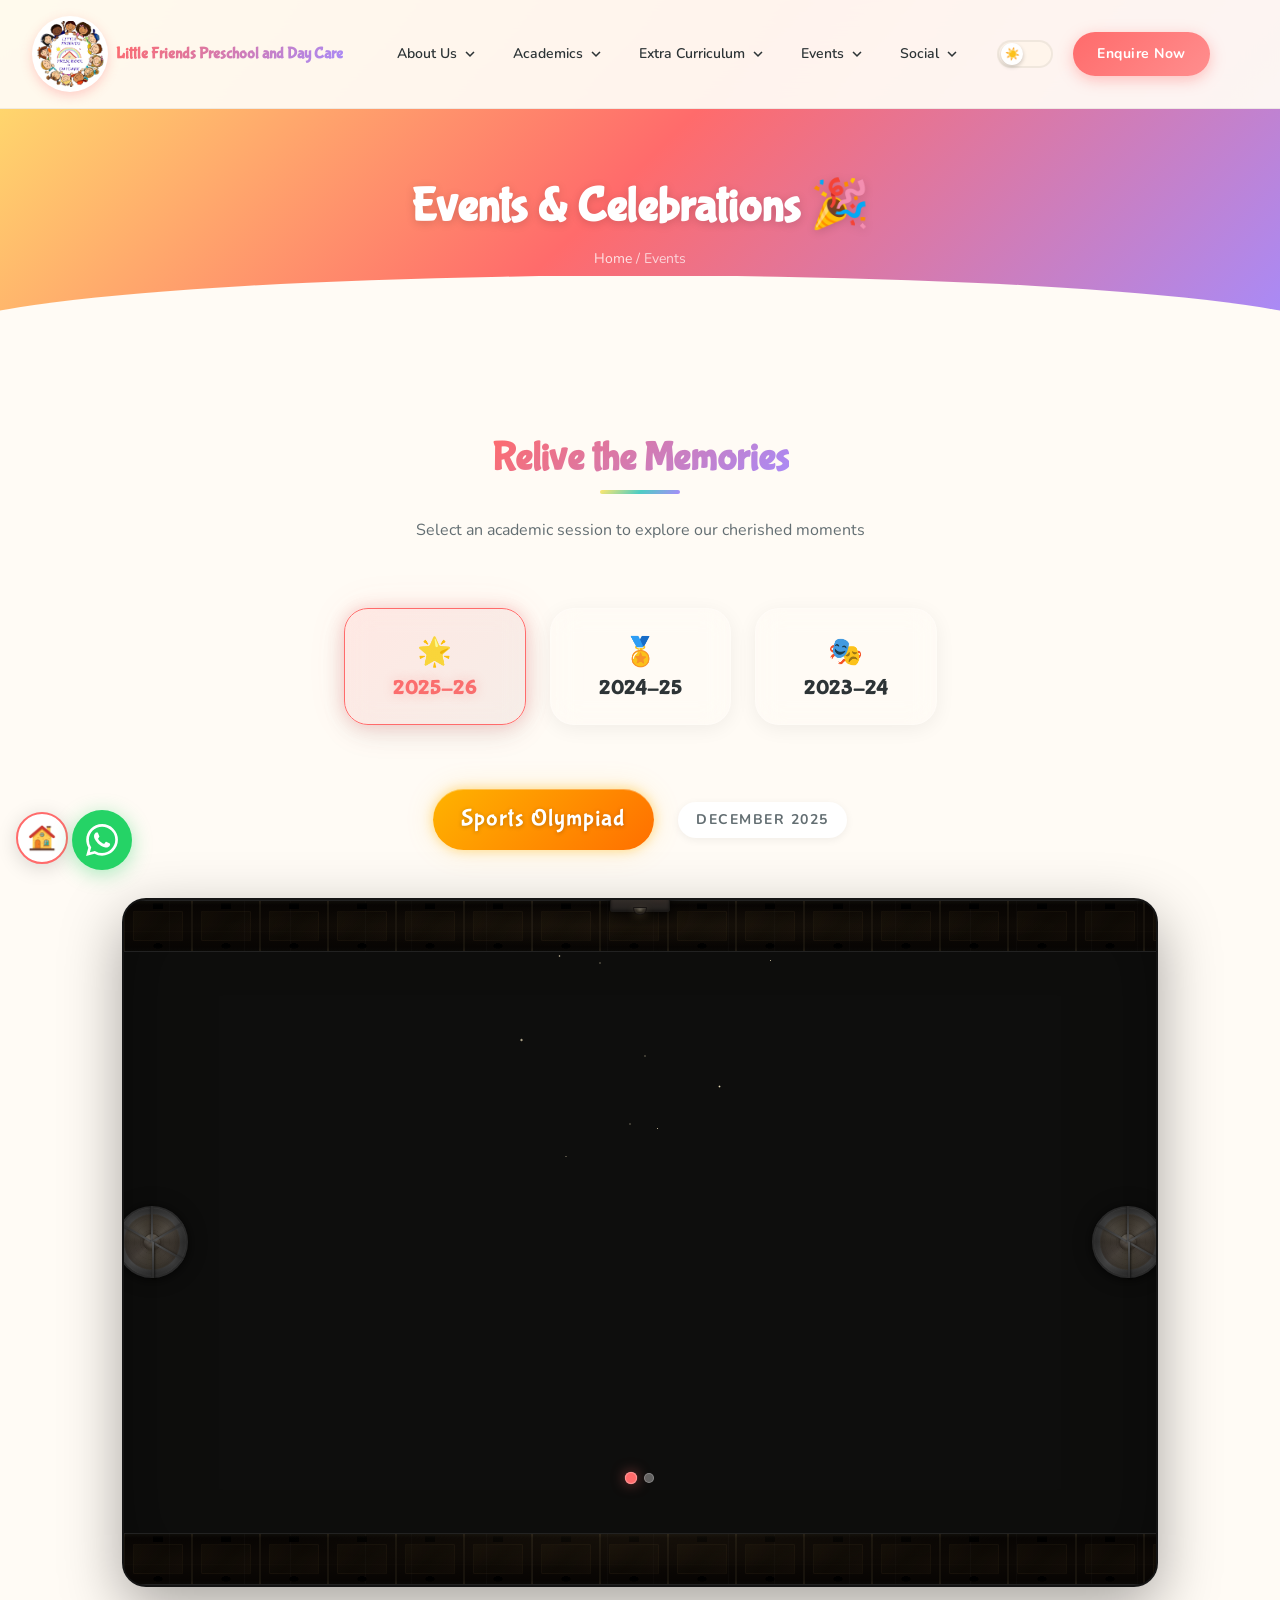
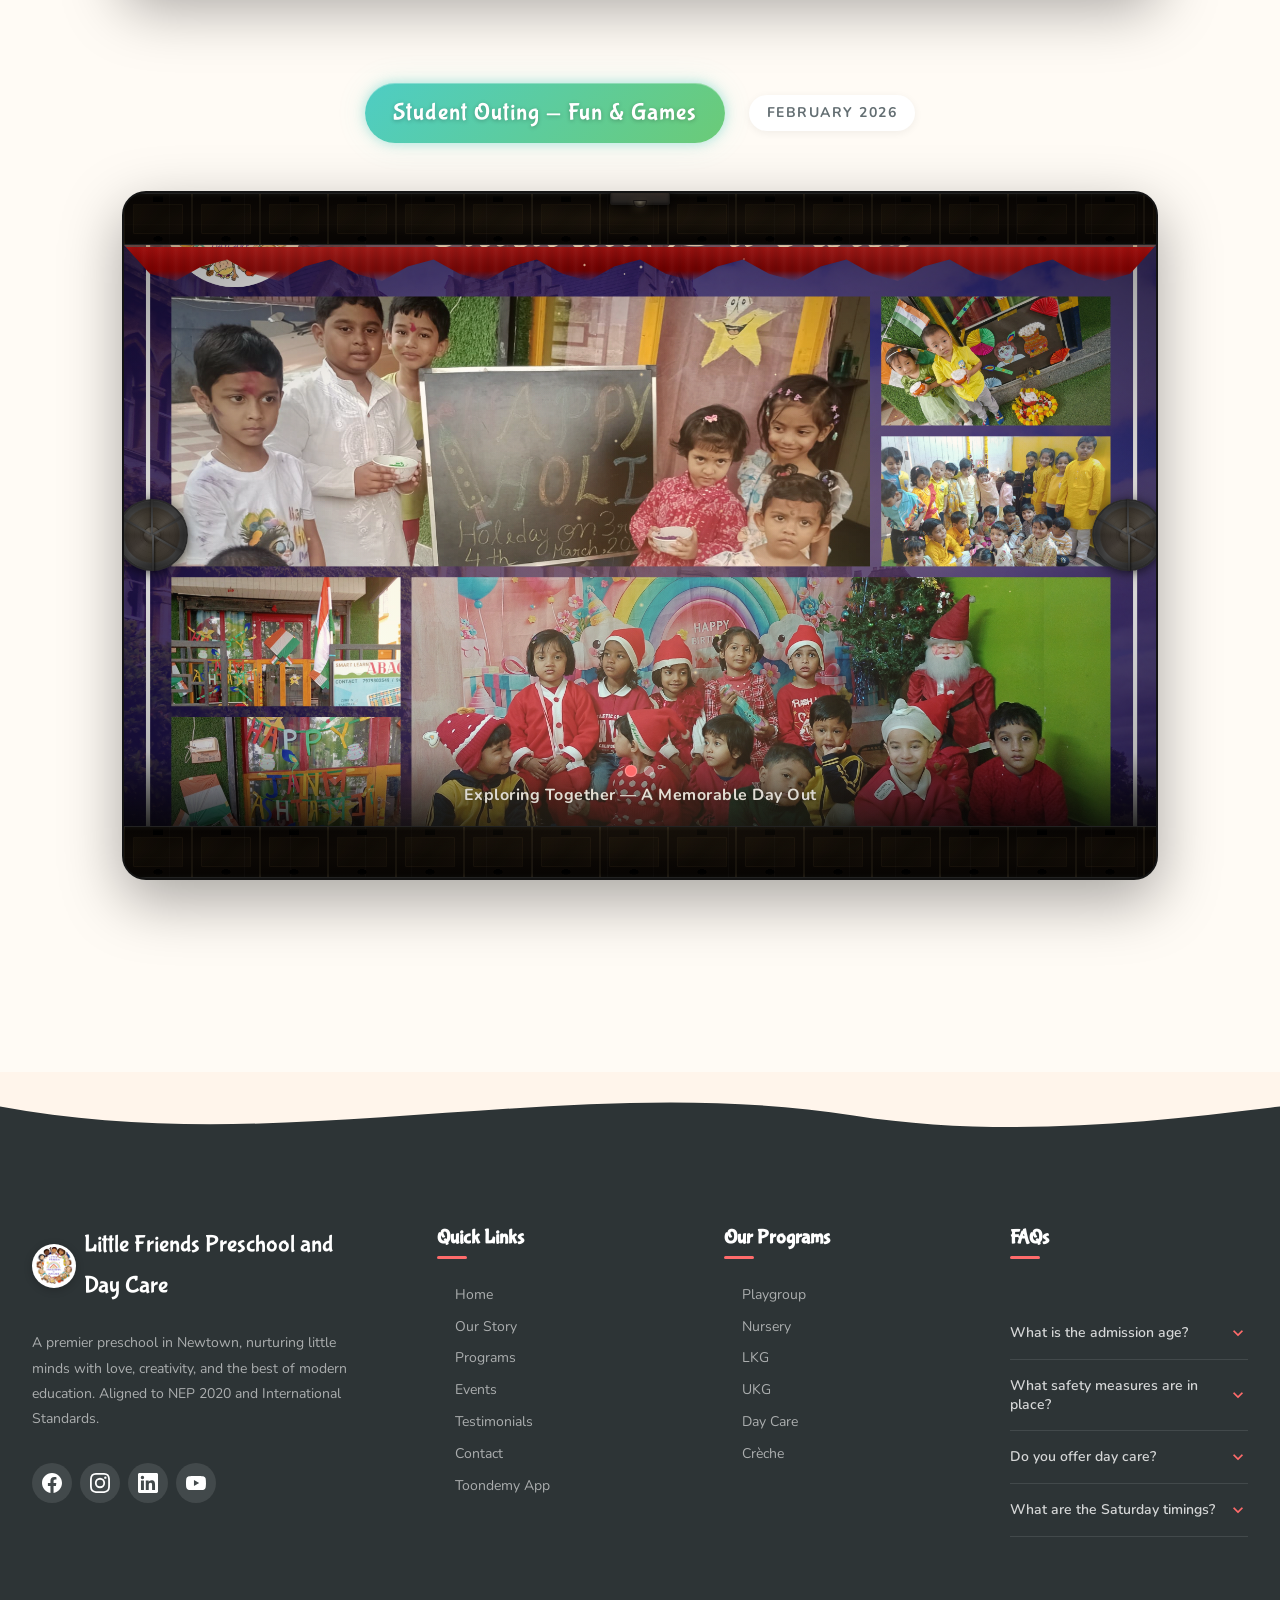
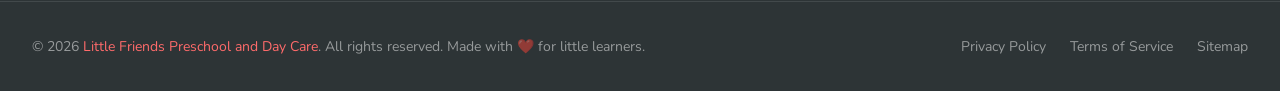
<file: events.html>
<!DOCTYPE html>
<html lang="en" data-theme="light">
<head>
  <meta charset="UTF-8">
  <meta name="viewport" content="width=device-width, initial-scale=1.0">
  <meta name="description" content="Events – Relive the memorable moments from Little Friends Preschool and Day Care across academic sessions.">
  <meta name="keywords" content="preschool events, annual day, sports day, school outing, Little Friends, Newtown">
  <meta name="author" content="Little Friends Preschool and Day Care">
  <meta name="theme-color" content="#FF6B6B">
  <link rel="icon" type="image/png" href="assets/song/little_friends_logo.png">
  <title>Events – Little Friends Preschool and Day Care</title>

  <!-- Preconnect for performance -->
  <link rel="preconnect" href="https://fonts.googleapis.com">
  <link rel="preconnect" href="https://fonts.gstatic.com" crossorigin>

  <!-- Google Fonts -->
  <link href="https://fonts.googleapis.com/css2?family=Bubblegum+Sans&family=Nunito:wght@400;600;700;800&display=swap" rel="stylesheet">

  <!-- Google Material Icons -->
  <link href="https://fonts.googleapis.com/icon?family=Material+Icons" rel="stylesheet">

  <!-- Modular CSS -->
  <link rel="stylesheet" href="css/variables.css">
  <link rel="stylesheet" href="css/base.css">
  <link rel="stylesheet" href="css/animations.css">
  <link rel="stylesheet" href="css/header.css">
  <link rel="stylesheet" href="css/footer.css">
  <link rel="stylesheet" href="css/responsive.css">
  <link rel="stylesheet" href="css/events.css">
</head>
<body>

  <!-- ============== HEADER ============== -->
  <header class="header" role="banner">
    <div class="header-inner">
      <a href="index.html" class="logo" aria-label="Little Friends Preschool and Day Care Home">
        <img src="assets/song/little_friends_logo.png" alt="Little Friends Logo" class="logo-icon-img">
        <span class="logo-text">Little Friends Preschool and Day Care</span>
      </a>

      <button class="mobile-menu-btn" aria-label="Toggle menu" aria-expanded="false">
        <span></span>
        <span></span>
        <span></span>
      </button>

      <nav class="nav" role="navigation" aria-label="Main navigation">
        <button class="nav-close-btn" aria-label="Close menu">
          <span class="material-icons">close</span>
        </button>
        <ul class="nav-list">
          <li class="nav-item">
            <a href="#" class="nav-link">
              About Us <span class="material-icons">expand_more</span>
            </a>
            <div class="dropdown">
              <a href="our-story.html" class="dropdown-link">
                <span class="material-icons">auto_stories</span> Our Story
              </a>
              <a href="vision-mission.html" class="dropdown-link">
                <span class="material-icons">flag</span> Vision &amp; Mission
              </a>
              <a href="safety-security.html" class="dropdown-link">
                <span class="material-icons">security</span> Safety &amp; Security
              </a>
            </div>
          </li>
          <li class="nav-item">
            <a href="achievements.html" class="nav-link">
              Academics <span class="material-icons">expand_more</span>
            </a>
            <div class="dropdown">
              <a href="achievements.html" class="dropdown-link">
                <span class="material-icons">emoji_events</span> Achievements
              </a>
            </div>
          </li>
          <li class="nav-item">
            <a href="activities.html" class="nav-link">
              Extra Curriculum <span class="material-icons">expand_more</span>
            </a>
            <div class="dropdown">
              <a href="activities.html" class="dropdown-link">
                <span class="material-icons">sports_martial_arts</span> Activities
              </a>
            </div>
          </li>
          <li class="nav-item">
            <a href="events.html" class="nav-link">
              Events <span class="material-icons">expand_more</span>
            </a>
            <div class="dropdown">
              <a href="events.html" class="dropdown-link">
                <span class="material-icons">celebration</span> Events
              </a>
              <a href="gallery.html" class="dropdown-link">
                <span class="material-icons">photo_library</span> Gallery
              </a>
            </div>
          </li>
          <li class="nav-item">
            <a href="#" class="nav-link">
              Social <span class="material-icons">expand_more</span>
            </a>
            <div class="dropdown">
              <a href="https://www.facebook.com/littlefriendsnewtown" class="dropdown-link" target="_blank" rel="noopener noreferrer">
                <span class="material-icons">thumb_up</span> Facebook
              </a>
              <a href="https://www.instagram.com/littlefriendspsdc?fbclid=IwY2xjawQp_QZleHRuA2FlbQIxMABicmlkETEyT1k2QlpIR2prUnVXRFdZc3J0YwZhcHBfaWQQMjIyMDM5MTc4ODIwMDg5MgABHk7iVwGZm-aYo1gi9QG3Dl_olobkh0jIwJa6mNk4tx2kpgNgWts_T8ZKhfjL_aem_XjCoderkfiOrA8LhV_7c8Q" class="dropdown-link" target="_blank" rel="noopener noreferrer">
                <span class="material-icons">camera_alt</span> Instagram
              </a>
              <a href="#" class="dropdown-link" target="_blank" rel="noopener noreferrer">
                <span class="material-icons">work</span> LinkedIn
              </a>
            </div>
          </li>
        </ul>

        <div class="theme-toggle">
          <button class="theme-toggle-btn" aria-label="Toggle dark mode" role="switch" aria-checked="false"></button>
        </div>
        <div class="nav-cta">
          <a href="index.html#enquiry" class="btn btn-primary">Enquire Now</a>
        </div>
      </nav>

      <div class="nav-overlay"></div>
    </div>
  </header>


  <!-- ============== PAGE HERO ============== -->
  <section class="page-hero">
    <h1>Events &amp; Celebrations 🎉</h1>
    <p class="breadcrumb"><a href="index.html">Home</a> / <span>Events</span></p>
  </section>


  <!-- ============== ACADEMIC SESSION SELECTOR ============== -->
  <section class="events-section" id="events">
    <div class="section-title">
      <h2>Relive the Memories</h2>
      <p>Select an academic session to explore our cherished moments</p>
    </div>

    <!-- Session Tabs -->
    <div class="session-tabs">
      <button class="session-tab active" data-session="2025-26">
        <span class="tab-emoji">🌟</span>
        <span class="tab-year">2025-26</span>
      </button>
      <button class="session-tab" data-session="2024-25">
        <span class="tab-emoji">🏅</span>
        <span class="tab-year">2024-25</span>
      </button>
      <button class="session-tab" data-session="2023-24">
        <span class="tab-emoji">🎭</span>
        <span class="tab-year">2023-24</span>
      </button>
    </div>


    <!-- ==================== SESSION: 2025-26 ==================== -->
    <div class="session-panel active" data-panel="2025-26">

      <!-- Sports Day -->
      <div class="event-block">
        <div class="event-header">
          <span class="event-badge neon-badge badge-gold">Sports Olympiad</span>
          <span class="event-date">December 2025</span>
        </div>

        <div class="cinema-wrapper">
          <div class="film-reel reel-top">
            <div class="reel-strip">
              <div class="reel-frame"></div><div class="reel-frame"></div><div class="reel-frame"></div>
              <div class="reel-frame"></div><div class="reel-frame"></div><div class="reel-frame"></div>
              <div class="reel-frame"></div><div class="reel-frame"></div><div class="reel-frame"></div>
              <div class="reel-frame"></div><div class="reel-frame"></div><div class="reel-frame"></div>
              <div class="reel-frame"></div><div class="reel-frame"></div><div class="reel-frame"></div>
              <div class="reel-frame"></div><div class="reel-frame"></div><div class="reel-frame"></div>
              <div class="reel-frame"></div><div class="reel-frame"></div><div class="reel-frame"></div>
              <div class="reel-frame"></div><div class="reel-frame"></div><div class="reel-frame"></div>
              <div class="reel-frame"></div><div class="reel-frame"></div><div class="reel-frame"></div>
              <div class="reel-frame"></div><div class="reel-frame"></div><div class="reel-frame"></div>
              <div class="reel-frame"></div><div class="reel-frame"></div><div class="reel-frame"></div>
              <div class="reel-frame"></div><div class="reel-frame"></div><div class="reel-frame"></div>
            </div>
          </div>

          <div class="cinema-screen">
            <div class="curtain curtain-left"></div>
            <div class="curtain curtain-right"></div>
            <div class="curtain-valance"></div>

            <div class="screen-carousel">
              <div class="screen-slide active">
                <img src="assets/home/sportsoly.png" alt="Sports Olympiad 2025">
                <div class="slide-caption">Opening Ceremony — Marching with Pride</div>
              </div>
              <div class="screen-slide">
                <img src="assets/home/AnnualDay_Collage.png" alt="Sports Day Champions 2025">
                <div class="slide-caption">Champions Collage — Every Child a Winner</div>
              </div>
            </div>

            <button class="screen-nav screen-prev" aria-label="Previous slide">
              <span class="material-icons">chevron_left</span>
            </button>
            <button class="screen-nav screen-next" aria-label="Next slide">
              <span class="material-icons">chevron_right</span>
            </button>

            <div class="screen-dots">
              <span class="screen-dot active"></span>
              <span class="screen-dot"></span>
            </div>
          </div>

          <div class="film-reel reel-bottom">
            <div class="reel-strip">
              <div class="reel-frame"></div><div class="reel-frame"></div><div class="reel-frame"></div>
              <div class="reel-frame"></div><div class="reel-frame"></div><div class="reel-frame"></div>
              <div class="reel-frame"></div><div class="reel-frame"></div><div class="reel-frame"></div>
              <div class="reel-frame"></div><div class="reel-frame"></div><div class="reel-frame"></div>
              <div class="reel-frame"></div><div class="reel-frame"></div><div class="reel-frame"></div>
              <div class="reel-frame"></div><div class="reel-frame"></div><div class="reel-frame"></div>
              <div class="reel-frame"></div><div class="reel-frame"></div><div class="reel-frame"></div>
              <div class="reel-frame"></div><div class="reel-frame"></div><div class="reel-frame"></div>
              <div class="reel-frame"></div><div class="reel-frame"></div><div class="reel-frame"></div>
              <div class="reel-frame"></div><div class="reel-frame"></div><div class="reel-frame"></div>
              <div class="reel-frame"></div><div class="reel-frame"></div><div class="reel-frame"></div>
              <div class="reel-frame"></div><div class="reel-frame"></div><div class="reel-frame"></div>
            </div>
          </div>
        </div>
      </div>

      <!-- Student Outing -->
      <div class="event-block">
        <div class="event-header">
          <span class="event-badge neon-badge badge-green">Student Outing — Fun &amp; Games</span>
          <span class="event-date">February 2026</span>
        </div>

        <div class="cinema-wrapper">
          <div class="film-reel reel-top">
            <div class="reel-strip">
              <div class="reel-frame"></div><div class="reel-frame"></div><div class="reel-frame"></div>
              <div class="reel-frame"></div><div class="reel-frame"></div><div class="reel-frame"></div>
              <div class="reel-frame"></div><div class="reel-frame"></div><div class="reel-frame"></div>
              <div class="reel-frame"></div><div class="reel-frame"></div><div class="reel-frame"></div>
              <div class="reel-frame"></div><div class="reel-frame"></div><div class="reel-frame"></div>
              <div class="reel-frame"></div><div class="reel-frame"></div><div class="reel-frame"></div>
              <div class="reel-frame"></div><div class="reel-frame"></div><div class="reel-frame"></div>
              <div class="reel-frame"></div><div class="reel-frame"></div><div class="reel-frame"></div>
              <div class="reel-frame"></div><div class="reel-frame"></div><div class="reel-frame"></div>
              <div class="reel-frame"></div><div class="reel-frame"></div><div class="reel-frame"></div>
              <div class="reel-frame"></div><div class="reel-frame"></div><div class="reel-frame"></div>
              <div class="reel-frame"></div><div class="reel-frame"></div><div class="reel-frame"></div>
            </div>
          </div>

          <div class="cinema-screen">
            <div class="curtain curtain-left"></div>
            <div class="curtain curtain-right"></div>
            <div class="curtain-valance"></div>

            <div class="screen-carousel">
              <div class="screen-slide active">
                <img src="assets/home/culturaldiversity.png" alt="Outing Adventures 2026">
                <div class="slide-caption">Exploring Together — A Memorable Day Out</div>
              </div>
              <div class="screen-slide">
                <img src="assets/home/artfestival.png" alt="Fun Games 2026">
                <div class="slide-caption">Games &amp; Giggles — Bonding Beyond Books</div>
              </div>
            </div>

            <button class="screen-nav screen-prev" aria-label="Previous slide">
              <span class="material-icons">chevron_left</span>
            </button>
            <button class="screen-nav screen-next" aria-label="Next slide">
              <span class="material-icons">chevron_right</span>
            </button>

            <div class="screen-dots">
              <span class="screen-dot active"></span>
              <span class="screen-dot"></span>
            </div>
          </div>

          <div class="film-reel reel-bottom">
            <div class="reel-strip">
              <div class="reel-frame"></div><div class="reel-frame"></div><div class="reel-frame"></div>
              <div class="reel-frame"></div><div class="reel-frame"></div><div class="reel-frame"></div>
              <div class="reel-frame"></div><div class="reel-frame"></div><div class="reel-frame"></div>
              <div class="reel-frame"></div><div class="reel-frame"></div><div class="reel-frame"></div>
              <div class="reel-frame"></div><div class="reel-frame"></div><div class="reel-frame"></div>
              <div class="reel-frame"></div><div class="reel-frame"></div><div class="reel-frame"></div>
              <div class="reel-frame"></div><div class="reel-frame"></div><div class="reel-frame"></div>
              <div class="reel-frame"></div><div class="reel-frame"></div><div class="reel-frame"></div>
              <div class="reel-frame"></div><div class="reel-frame"></div><div class="reel-frame"></div>
              <div class="reel-frame"></div><div class="reel-frame"></div><div class="reel-frame"></div>
              <div class="reel-frame"></div><div class="reel-frame"></div><div class="reel-frame"></div>
              <div class="reel-frame"></div><div class="reel-frame"></div><div class="reel-frame"></div>
            </div>
          </div>
        </div>
      </div>

    </div>


    <!-- ==================== SESSION: 2024-25 ==================== -->
    <div class="session-panel" data-panel="2024-25">

      <!-- Sports Day -->
      <div class="event-block">
        <div class="event-header">
          <span class="event-badge neon-badge badge-gold">Sports Olympiad</span>
          <span class="event-date">December 2024</span>
        </div>

        <div class="cinema-wrapper">
          <div class="film-reel reel-top">
            <div class="reel-strip">
              <div class="reel-frame"></div><div class="reel-frame"></div><div class="reel-frame"></div>
              <div class="reel-frame"></div><div class="reel-frame"></div><div class="reel-frame"></div>
              <div class="reel-frame"></div><div class="reel-frame"></div><div class="reel-frame"></div>
              <div class="reel-frame"></div><div class="reel-frame"></div><div class="reel-frame"></div>
              <div class="reel-frame"></div><div class="reel-frame"></div><div class="reel-frame"></div>
              <div class="reel-frame"></div><div class="reel-frame"></div><div class="reel-frame"></div>
              <div class="reel-frame"></div><div class="reel-frame"></div><div class="reel-frame"></div>
              <div class="reel-frame"></div><div class="reel-frame"></div><div class="reel-frame"></div>
              <div class="reel-frame"></div><div class="reel-frame"></div><div class="reel-frame"></div>
              <div class="reel-frame"></div><div class="reel-frame"></div><div class="reel-frame"></div>
              <div class="reel-frame"></div><div class="reel-frame"></div><div class="reel-frame"></div>
              <div class="reel-frame"></div><div class="reel-frame"></div><div class="reel-frame"></div>
            </div>
          </div>

          <div class="cinema-screen">
            <div class="curtain curtain-left"></div>
            <div class="curtain curtain-right"></div>
            <div class="curtain-valance"></div>

            <div class="screen-carousel">
              <div class="screen-slide active">
                <img src="assets/home/sportsoly.png" alt="Sports Olympiad Opening Ceremony">
                <div class="slide-caption">Opening Ceremony — March Past &amp; Torch Relay</div>
              </div>
              <div class="screen-slide">
                <img src="assets/home/AnnualDay_Collage.png" alt="Sports Day Group Photo">
                <div class="slide-caption">Team Spirit — Group Collage of Champions</div>
              </div>
            </div>

            <button class="screen-nav screen-prev" aria-label="Previous slide">
              <span class="material-icons">chevron_left</span>
            </button>
            <button class="screen-nav screen-next" aria-label="Next slide">
              <span class="material-icons">chevron_right</span>
            </button>

            <div class="screen-dots">
              <span class="screen-dot active"></span>
              <span class="screen-dot"></span>
            </div>
          </div>

          <div class="film-reel reel-bottom">
            <div class="reel-strip">
              <div class="reel-frame"></div><div class="reel-frame"></div><div class="reel-frame"></div>
              <div class="reel-frame"></div><div class="reel-frame"></div><div class="reel-frame"></div>
              <div class="reel-frame"></div><div class="reel-frame"></div><div class="reel-frame"></div>
              <div class="reel-frame"></div><div class="reel-frame"></div><div class="reel-frame"></div>
              <div class="reel-frame"></div><div class="reel-frame"></div><div class="reel-frame"></div>
              <div class="reel-frame"></div><div class="reel-frame"></div><div class="reel-frame"></div>
              <div class="reel-frame"></div><div class="reel-frame"></div><div class="reel-frame"></div>
              <div class="reel-frame"></div><div class="reel-frame"></div><div class="reel-frame"></div>
              <div class="reel-frame"></div><div class="reel-frame"></div><div class="reel-frame"></div>
              <div class="reel-frame"></div><div class="reel-frame"></div><div class="reel-frame"></div>
              <div class="reel-frame"></div><div class="reel-frame"></div><div class="reel-frame"></div>
              <div class="reel-frame"></div><div class="reel-frame"></div><div class="reel-frame"></div>
            </div>
          </div>
        </div>
      </div>

      <!-- Student Outing -->
      <div class="event-block">
        <div class="event-header">
          <span class="event-badge neon-badge badge-green">Student Outing — Fun &amp; Games</span>
          <span class="event-date">February 2025</span>
        </div>

        <div class="cinema-wrapper">
          <div class="film-reel reel-top">
            <div class="reel-strip">
              <div class="reel-frame"></div><div class="reel-frame"></div><div class="reel-frame"></div>
              <div class="reel-frame"></div><div class="reel-frame"></div><div class="reel-frame"></div>
              <div class="reel-frame"></div><div class="reel-frame"></div><div class="reel-frame"></div>
              <div class="reel-frame"></div><div class="reel-frame"></div><div class="reel-frame"></div>
              <div class="reel-frame"></div><div class="reel-frame"></div><div class="reel-frame"></div>
              <div class="reel-frame"></div><div class="reel-frame"></div><div class="reel-frame"></div>
              <div class="reel-frame"></div><div class="reel-frame"></div><div class="reel-frame"></div>
              <div class="reel-frame"></div><div class="reel-frame"></div><div class="reel-frame"></div>
              <div class="reel-frame"></div><div class="reel-frame"></div><div class="reel-frame"></div>
              <div class="reel-frame"></div><div class="reel-frame"></div><div class="reel-frame"></div>
              <div class="reel-frame"></div><div class="reel-frame"></div><div class="reel-frame"></div>
              <div class="reel-frame"></div><div class="reel-frame"></div><div class="reel-frame"></div>
            </div>
          </div>

          <div class="cinema-screen">
            <div class="curtain curtain-left"></div>
            <div class="curtain curtain-right"></div>
            <div class="curtain-valance"></div>

            <div class="screen-carousel">
              <div class="screen-slide active">
                <img src="assets/home/culturaldiversity.png" alt="Student Outing Fun">
                <div class="slide-caption">A Day of Adventure — Laughter &amp; Learning</div>
              </div>
              <div class="screen-slide">
                <img src="assets/home/artfestival.png" alt="Fun Games">
                <div class="slide-caption">Team Games — Building Friendships Beyond Classrooms</div>
              </div>
            </div>

            <button class="screen-nav screen-prev" aria-label="Previous slide">
              <span class="material-icons">chevron_left</span>
            </button>
            <button class="screen-nav screen-next" aria-label="Next slide">
              <span class="material-icons">chevron_right</span>
            </button>

            <div class="screen-dots">
              <span class="screen-dot active"></span>
              <span class="screen-dot"></span>
            </div>
          </div>

          <div class="film-reel reel-bottom">
            <div class="reel-strip">
              <div class="reel-frame"></div><div class="reel-frame"></div><div class="reel-frame"></div>
              <div class="reel-frame"></div><div class="reel-frame"></div><div class="reel-frame"></div>
              <div class="reel-frame"></div><div class="reel-frame"></div><div class="reel-frame"></div>
              <div class="reel-frame"></div><div class="reel-frame"></div><div class="reel-frame"></div>
              <div class="reel-frame"></div><div class="reel-frame"></div><div class="reel-frame"></div>
              <div class="reel-frame"></div><div class="reel-frame"></div><div class="reel-frame"></div>
              <div class="reel-frame"></div><div class="reel-frame"></div><div class="reel-frame"></div>
              <div class="reel-frame"></div><div class="reel-frame"></div><div class="reel-frame"></div>
              <div class="reel-frame"></div><div class="reel-frame"></div><div class="reel-frame"></div>
              <div class="reel-frame"></div><div class="reel-frame"></div><div class="reel-frame"></div>
              <div class="reel-frame"></div><div class="reel-frame"></div><div class="reel-frame"></div>
              <div class="reel-frame"></div><div class="reel-frame"></div><div class="reel-frame"></div>
            </div>
          </div>
        </div>
      </div>

    </div>


    <!-- ==================== SESSION: 2023-24 ==================== -->
    <div class="session-panel" data-panel="2023-24">

      <div class="event-block">
        <div class="event-header">
          <span class="event-badge neon-badge">Annual Day Celebration</span>
          <span class="event-date">March 2024</span>
        </div>

        <!-- Cinema Screen with Curtains -->
        <div class="cinema-wrapper">
          <!-- Top Film Reel -->
          <div class="film-reel reel-top">
            <div class="reel-strip">
              <div class="reel-frame"></div><div class="reel-frame"></div><div class="reel-frame"></div>
              <div class="reel-frame"></div><div class="reel-frame"></div><div class="reel-frame"></div>
              <div class="reel-frame"></div><div class="reel-frame"></div><div class="reel-frame"></div>
              <div class="reel-frame"></div><div class="reel-frame"></div><div class="reel-frame"></div>
              <div class="reel-frame"></div><div class="reel-frame"></div><div class="reel-frame"></div>
              <div class="reel-frame"></div><div class="reel-frame"></div><div class="reel-frame"></div>
              <!-- Duplicate for seamless loop -->
              <div class="reel-frame"></div><div class="reel-frame"></div><div class="reel-frame"></div>
              <div class="reel-frame"></div><div class="reel-frame"></div><div class="reel-frame"></div>
              <div class="reel-frame"></div><div class="reel-frame"></div><div class="reel-frame"></div>
              <div class="reel-frame"></div><div class="reel-frame"></div><div class="reel-frame"></div>
              <div class="reel-frame"></div><div class="reel-frame"></div><div class="reel-frame"></div>
              <div class="reel-frame"></div><div class="reel-frame"></div><div class="reel-frame"></div>
            </div>
          </div>

          <!-- The Screen -->
          <div class="cinema-screen">
            <!-- Curtains -->
            <div class="curtain curtain-left"></div>
            <div class="curtain curtain-right"></div>
            <div class="curtain-valance"></div>

            <!-- Carousel Slides -->
            <div class="screen-carousel">
              <div class="screen-slide active">
                <img src="assets/home/AnnualDay_Collage.png" alt="Annual Day Collage">
                <div class="slide-caption">Annual Day — Cultural Extravaganza</div>
              </div>
              <div class="screen-slide">
                <img src="assets/home/artfestival.png" alt="Art Festival">
                <div class="slide-caption">Art Festival — Creativity Unleashed</div>
              </div>
              <div class="screen-slide">
                <img src="assets/home/culturaldiversity.png" alt="Cultural Diversity Day">
                <div class="slide-caption">Cultural Diversity Day — Unity in Colours</div>
              </div>
            </div>

            <!-- Carousel Controls -->
            <button class="screen-nav screen-prev" aria-label="Previous slide">
              <span class="material-icons">chevron_left</span>
            </button>
            <button class="screen-nav screen-next" aria-label="Next slide">
              <span class="material-icons">chevron_right</span>
            </button>

            <!-- Slide Indicators -->
            <div class="screen-dots">
              <span class="screen-dot active"></span>
              <span class="screen-dot"></span>
              <span class="screen-dot"></span>
            </div>
          </div>

          <!-- Bottom Film Reel -->
          <div class="film-reel reel-bottom">
            <div class="reel-strip">
              <div class="reel-frame"></div><div class="reel-frame"></div><div class="reel-frame"></div>
              <div class="reel-frame"></div><div class="reel-frame"></div><div class="reel-frame"></div>
              <div class="reel-frame"></div><div class="reel-frame"></div><div class="reel-frame"></div>
              <div class="reel-frame"></div><div class="reel-frame"></div><div class="reel-frame"></div>
              <div class="reel-frame"></div><div class="reel-frame"></div><div class="reel-frame"></div>
              <div class="reel-frame"></div><div class="reel-frame"></div><div class="reel-frame"></div>
              <div class="reel-frame"></div><div class="reel-frame"></div><div class="reel-frame"></div>
              <div class="reel-frame"></div><div class="reel-frame"></div><div class="reel-frame"></div>
              <div class="reel-frame"></div><div class="reel-frame"></div><div class="reel-frame"></div>
              <div class="reel-frame"></div><div class="reel-frame"></div><div class="reel-frame"></div>
              <div class="reel-frame"></div><div class="reel-frame"></div><div class="reel-frame"></div>
              <div class="reel-frame"></div><div class="reel-frame"></div><div class="reel-frame"></div>
            </div>
          </div>
        </div>
      </div>

    </div>

  </section>


  <!-- ============== FOOTER ============== -->
  <footer class="footer" id="footer">
    <div class="footer-wave">
      <svg viewBox="0 0 1440 100" preserveAspectRatio="none" xmlns="http://www.w3.org/2000/svg">
        <path d="M0,40 C320,100 640,0 960,50 C1120,75 1280,60 1440,40 L1440,100 L0,100 Z" fill="var(--bg-footer)"/>
      </svg>
    </div>

    <div class="footer-main">
      <div class="footer-grid">
        <div class="footer-brand">
          <div class="footer-logo">
            <img src="assets/song/little_friends_logo.png" alt="Little Friends Logo" class="footer-logo-icon-img">
            <span class="footer-logo-text">Little Friends Preschool and Day Care</span>
          </div>
          <p>A premier preschool in Newtown, nurturing little minds with love, creativity, and the best of modern education. Aligned to NEP 2020 and International Standards.</p>
          <div class="footer-social">
            <a href="https://www.facebook.com/littlefriendsnewtown" class="footer-social-link" aria-label="Facebook" target="_blank" rel="noopener noreferrer"><svg width="20" height="20" viewBox="0 0 24 24" fill="currentColor"><path d="M24 12.073c0-6.627-5.373-12-12-12s-12 5.373-12 12c0 5.99 4.388 10.954 10.125 11.854v-8.385H7.078v-3.47h3.047V9.43c0-3.007 1.792-4.669 4.533-4.669 1.312 0 2.686.235 2.686.235v2.953H15.83c-1.491 0-1.956.925-1.956 1.874v2.25h3.328l-.532 3.47h-2.796v8.385C19.612 23.027 24 18.062 24 12.073z"/></svg></a>
            <a href="https://www.instagram.com/littlefriendspsdc?fbclid=IwY2xjawQp_QZleHRuA2FlbQIxMABicmlkETEyT1k2QlpIR2prUnVXRFdZc3J0YwZhcHBfaWQQMjIyMDM5MTc4ODIwMDg5MgABHk7iVwGZm-aYo1gi9QG3Dl_olobkh0jIwJa6mNk4tx2kpgNgWts_T8ZKhfjL_aem_XjCoderkfiOrA8LhV_7c8Q" class="footer-social-link" aria-label="Instagram" target="_blank" rel="noopener noreferrer"><svg width="20" height="20" viewBox="0 0 24 24" fill="currentColor"><path d="M12 2.163c3.204 0 3.584.012 4.85.07 3.252.148 4.771 1.691 4.919 4.919.058 1.265.069 1.645.069 4.849 0 3.205-.012 3.584-.069 4.849-.149 3.225-1.664 4.771-4.919 4.919-1.266.058-1.644.07-4.85.07-3.204 0-3.584-.012-4.849-.07-3.26-.149-4.771-1.699-4.919-4.92-.058-1.265-.07-1.644-.07-4.849 0-3.204.013-3.583.07-4.849.149-3.227 1.664-4.771 4.919-4.919 1.266-.057 1.645-.069 4.849-.069zM12 0C8.741 0 8.333.014 7.053.072 2.695.272.273 2.69.073 7.052.014 8.333 0 8.741 0 12c0 3.259.014 3.668.072 4.948.2 4.358 2.618 6.78 6.98 6.98C8.333 23.986 8.741 24 12 24c3.259 0 3.668-.014 4.948-.072 4.354-.2 6.782-2.618 6.979-6.98.059-1.28.073-1.689.073-4.948 0-3.259-.014-3.667-.072-4.947-.196-4.354-2.617-6.78-6.979-6.98C15.668.014 15.259 0 12 0zm0 5.838a6.162 6.162 0 100 12.324 6.162 6.162 0 000-12.324zM12 16a4 4 0 110-8 4 4 0 010 8zm6.406-11.845a1.44 1.44 0 100 2.881 1.44 1.44 0 000-2.881z"/></svg></a>
            <a href="#" class="footer-social-link" aria-label="LinkedIn" target="_blank" rel="noopener noreferrer"><svg width="20" height="20" viewBox="0 0 24 24" fill="currentColor"><path d="M20.447 20.452h-3.554v-5.569c0-1.328-.027-3.037-1.852-3.037-1.853 0-2.136 1.445-2.136 2.939v5.667H9.351V9h3.414v1.561h.046c.477-.9 1.637-1.85 3.37-1.85 3.601 0 4.267 2.37 4.267 5.455v6.286zM5.337 7.433a2.062 2.062 0 01-2.063-2.065 2.064 2.064 0 112.063 2.065zm1.782 13.019H3.555V9h3.564v11.452zM22.225 0H1.771C.792 0 0 .774 0 1.729v20.542C0 23.227.792 24 1.771 24h20.451C23.2 24 24 23.227 24 22.271V1.729C24 .774 23.2 0 22.222 0h.003z"/></svg></a>
            <a href="#" class="footer-social-link" aria-label="YouTube" target="_blank" rel="noopener noreferrer"><svg width="20" height="20" viewBox="0 0 24 24" fill="currentColor"><path d="M23.498 6.186a3.016 3.016 0 00-2.122-2.136C19.505 3.545 12 3.545 12 3.545s-7.505 0-9.377.505A3.017 3.017 0 00.502 6.186C0 8.07 0 12 0 12s0 3.93.502 5.814a3.016 3.016 0 002.122 2.136c1.871.505 9.376.505 9.376.505s7.505 0 9.377-.505a3.015 3.015 0 002.122-2.136C24 15.93 24 12 24 12s0-3.93-.502-5.814zM9.545 15.568V8.432L15.818 12l-6.273 3.568z"/></svg></a>
          </div>
        </div>

        <div class="footer-column">
          <h4>Quick Links</h4>
          <div class="footer-links">
            <a href="index.html" class="footer-link"><span class="material-icons">chevron_right</span> Home</a>
            <a href="our-story.html" class="footer-link"><span class="material-icons">chevron_right</span> Our Story</a>
            <a href="index.html#programs" class="footer-link"><span class="material-icons">chevron_right</span> Programs</a>
            <a href="events.html" class="footer-link"><span class="material-icons">chevron_right</span> Events</a>
            <a href="index.html#testimonials" class="footer-link"><span class="material-icons">chevron_right</span> Testimonials</a>
            <a href="index.html#enquiry" class="footer-link"><span class="material-icons">chevron_right</span> Contact</a>
            <a href="index.html#app" class="footer-link"><span class="material-icons">chevron_right</span> Toondemy App</a>
          </div>
        </div>

        <div class="footer-column">
          <h4>Our Programs</h4>
          <div class="footer-links">
            <a href="index.html#programs" class="footer-link"><span class="material-icons">chevron_right</span> Playgroup</a>
            <a href="index.html#programs" class="footer-link"><span class="material-icons">chevron_right</span> Nursery</a>
            <a href="index.html#programs" class="footer-link"><span class="material-icons">chevron_right</span> LKG</a>
            <a href="index.html#programs" class="footer-link"><span class="material-icons">chevron_right</span> UKG</a>
            <a href="index.html#programs" class="footer-link"><span class="material-icons">chevron_right</span> Day Care</a>
            <a href="index.html#programs" class="footer-link"><span class="material-icons">chevron_right</span> Crèche</a>
          </div>
        </div>

        <div class="footer-column">
          <h4>FAQs</h4>
          <div class="footer-faq">
            <div class="faq-item">
              <button class="faq-question">What is the admission age? <span class="material-icons">expand_more</span></button>
              <div class="faq-answer"><p>Children between 2 to 6 years of age can be enrolled in our various programs ranging from Playgroup to UKG.</p></div>
            </div>
            <div class="faq-item">
              <button class="faq-question">What safety measures are in place? <span class="material-icons">expand_more</span></button>
              <div class="faq-answer"><p>Our campus is fully CCTV monitored, air-conditioned, and follows strict child safety protocols with trained staff.</p></div>
            </div>
            <div class="faq-item">
              <button class="faq-question">Do you offer day care? <span class="material-icons">expand_more</span></button>
              <div class="faq-answer"><p>Yes, we offer both day care and after-school care services, as well as cradle/crèche facilities for infants.</p></div>
            </div>
            <div class="faq-item">
              <button class="faq-question">What are the Saturday timings? <span class="material-icons">expand_more</span></button>
              <div class="faq-answer"><p>On Saturdays, the school operates from 9:00 AM to 3:00 PM.</p></div>
            </div>
          </div>
        </div>
      </div>
    </div>

    <div class="footer-bottom">
      <div class="footer-bottom-inner">
        <p class="footer-copyright">&copy; 2026 <a href="index.html">Little Friends Preschool and Day Care</a>. All rights reserved. Made with ❤️ for little learners.</p>
        <div class="footer-bottom-links">
          <a href="#">Privacy Policy</a>
          <a href="#">Terms of Service</a>
          <a href="#">Sitemap</a>
        </div>
      </div>
    </div>
  </footer>


  <!-- ============== HOME FLOATING BUTTON ============== -->
  <div class="home-float">
    <a href="index.html" class="home-float-btn" aria-label="Go to Home">
      <img src="assets/icon/home_icon.png" alt="Home">
    </a>
  </div>


  <!-- ============== WHATSAPP FLOATING BUTTON ============== -->
  <div class="whatsapp-float">
    <a href="https://wa.me/918902098125?text=Hi%2C%20I%20am%20interested%20in%20enquiring%20about%20your%20preschool."
       class="whatsapp-btn"
       target="_blank"
       rel="noopener noreferrer"
       aria-label="Chat on WhatsApp">
      <svg xmlns="http://www.w3.org/2000/svg" width="32" height="32" viewBox="0 0 24 24" fill="white"><path d="M17.472 14.382c-.297-.149-1.758-.867-2.03-.967-.273-.099-.471-.148-.67.15-.197.297-.767.966-.94 1.164-.173.199-.347.223-.644.075-.297-.15-1.255-.463-2.39-1.475-.883-.788-1.48-1.761-1.653-2.059-.173-.297-.018-.458.13-.606.134-.133.298-.347.446-.52.149-.174.198-.298.298-.497.099-.198.05-.371-.025-.52-.075-.149-.669-1.612-.916-2.207-.242-.579-.487-.5-.669-.51-.173-.008-.371-.01-.57-.01-.198 0-.52.074-.792.372-.272.297-1.04 1.016-1.04 2.479 0 1.462 1.065 2.875 1.213 3.074.149.198 2.096 3.2 5.077 4.487.709.306 1.262.489 1.694.625.712.227 1.36.195 1.871.118.571-.085 1.758-.719 2.006-1.413.248-.694.248-1.289.173-1.413-.074-.124-.272-.198-.57-.347m-5.421 7.403h-.004a9.87 9.87 0 01-5.031-1.378l-.361-.214-3.741.982.998-3.648-.235-.374a9.86 9.86 0 01-1.51-5.26c.001-5.45 4.436-9.884 9.888-9.884 2.64 0 5.122 1.03 6.988 2.898a9.825 9.825 0 012.893 6.994c-.003 5.45-4.437 9.884-9.885 9.884m8.413-18.297A11.815 11.815 0 0012.05 0C5.495 0 .16 5.335.157 11.892c0 2.096.547 4.142 1.588 5.945L.057 24l6.305-1.654a11.882 11.882 0 005.683 1.448h.005c6.554 0 11.89-5.335 11.893-11.893a11.821 11.821 0 00-3.48-8.413z"/></svg>
    </a>
    <span class="whatsapp-tooltip">Chat with us!</span>
  </div>


  <!-- ============== BACK TO TOP ============== -->
  <button class="back-to-top" aria-label="Back to top">
    <img src="assets/return_to_top.png" alt="Back to top" class="back-to-top-img">
    <div class="rocket-smoke">
      <span class="smoke-particle"></span>
      <span class="smoke-particle"></span>
      <span class="smoke-particle"></span>
      <span class="smoke-particle"></span>
      <span class="smoke-particle"></span>
      <span class="smoke-particle"></span>
      <span class="smoke-particle"></span>
      <span class="smoke-particle"></span>
    </div>
  </button>


  <!-- Theme -->
  <script src="js/theme.js"></script>
  <!-- Navigation -->
  <script src="js/navigation.js"></script>

  <!-- Main (Back to Top) -->
  <script src="js/main.js"></script>
  <!-- Events Page JS -->
  <script src="js/events.js"></script>
</body>
</html>
</file>
<file: css/variables.css>
/* ============================================
   LittleFriends - Theme Variables
   Light & Dark mode CSS custom properties
   ============================================ */

:root {
  /* Primary Palette - Playful & Warm */
  --primary: #FF6B6B;
  --primary-light: #FF8E8E;
  --primary-dark: #E55555;
  --secondary: #4ECDC4;
  --secondary-light: #7EDDD6;
  --secondary-dark: #3BACA5;
  --accent-yellow: #FFE66D;
  --accent-orange: #FFA07A;
  --accent-purple: #A78BFA;
  --accent-pink: #F472B6;
  --accent-green: #6BCB77;
  --accent-blue: #45B7D1;
  --accent-coral: #FF7979;
  --accent-mint: #7DCEA0;
  --accent-lavender: #C4B5FD;

  /* Light Mode (default) */
  --bg-primary: #FFFBF5;
  --bg-secondary: #FFF5EB;
  --bg-card: #FFFFFF;
  --bg-header: rgba(255, 251, 245, 0.95);
  --bg-footer: #2D3436;
  --bg-info-strip: #4ECDC4;
  --bg-announcement: #FF6B6B;

  --text-primary: #2D3436;
  --text-secondary: #636E72;
  --text-light: #B2BEC3;
  --text-inverse: #FFFFFF;
  --text-heading: #2D3436;

  --shadow-sm: 0 2px 8px rgba(0, 0, 0, 0.06);
  --shadow-md: 0 4px 16px rgba(0, 0, 0, 0.08);
  --shadow-lg: 0 8px 32px rgba(0, 0, 0, 0.12);
  --shadow-xl: 0 12px 48px rgba(0, 0, 0, 0.15);
  --shadow-glow: 0 0 20px rgba(78, 205, 196, 0.3);

  --border-color: rgba(0, 0, 0, 0.06);
  --border-radius-sm: 8px;
  --border-radius-md: 16px;
  --border-radius-lg: 24px;
  --border-radius-xl: 32px;
  --border-radius-full: 50%;

  /* Gradient Presets */
  --gradient-hero: linear-gradient(135deg, #FFE66D 0%, #FF6B6B 50%, #A78BFA 100%);
  --gradient-card: linear-gradient(145deg, #FFFFFF 0%, #FFF5EB 100%);
  --gradient-button: linear-gradient(135deg, #FF6B6B 0%, #FF8E8E 100%);
  --gradient-button-hover: linear-gradient(135deg, #E55555 0%, #FF6B6B 100%);
  --gradient-secondary-btn: linear-gradient(135deg, #4ECDC4 0%, #7EDDD6 100%);
  --gradient-fun: linear-gradient(135deg, #FFE66D 0%, #4ECDC4 50%, #A78BFA 100%);

  /* Typography */
  --font-heading: 'Bubblegum Sans', cursive;
  --font-body: 'Nunito', sans-serif;
  --font-size-xs: 0.75rem;
  --font-size-sm: 0.875rem;
  --font-size-base: 1rem;
  --font-size-md: 1.125rem;
  --font-size-lg: 1.25rem;
  --font-size-xl: 1.5rem;
  --font-size-2xl: 2rem;
  --font-size-3xl: 2.5rem;
  --font-size-4xl: 3rem;
  --font-size-5xl: 4rem;

  /* Spacing */
  --space-xs: 0.25rem;
  --space-sm: 0.5rem;
  --space-md: 1rem;
  --space-lg: 1.5rem;
  --space-xl: 2rem;
  --space-2xl: 3rem;
  --space-3xl: 4rem;
  --space-4xl: 6rem;

  /* Transitions */
  --transition-fast: 0.2s ease;
  --transition-base: 0.3s ease;
  --transition-slow: 0.5s ease;
  --transition-bounce: 0.5s cubic-bezier(0.68, -0.55, 0.265, 1.55);

  /* Z-indices */
  --z-dropdown: 100;
  --z-sticky: 200;
  --z-overlay: 300;
  --z-modal: 400;
  --z-whatsapp: 500;
}

/* Dark Mode */
[data-theme="dark"] {
  --bg-primary: #1A1A2E;
  --bg-secondary: #16213E;
  --bg-card: #1F2940;
  --bg-header: rgba(26, 26, 46, 0.95);
  --bg-footer: #0F0F1A;
  --bg-info-strip: #2D6A65;
  --bg-announcement: #C0504D;

  --text-primary: #E8E8E8;
  --text-secondary: #B0B0C0;
  --text-light: #6B6B80;
  --text-inverse: #FFFFFF;
  --text-heading: #F0F0F0;

  --shadow-sm: 0 2px 8px rgba(0, 0, 0, 0.2);
  --shadow-md: 0 4px 16px rgba(0, 0, 0, 0.3);
  --shadow-lg: 0 8px 32px rgba(0, 0, 0, 0.4);
  --shadow-xl: 0 12px 48px rgba(0, 0, 0, 0.5);
  --shadow-glow: 0 0 20px rgba(78, 205, 196, 0.2);

  --border-color: rgba(255, 255, 255, 0.08);
  --gradient-card: linear-gradient(145deg, #1F2940 0%, #16213E 100%);
  --gradient-hero: linear-gradient(135deg, #2D3436 0%, #1A1A2E 50%, #16213E 100%);
}
</file>
<file: css/base.css>
/* ============================================
   LittleFriends - Base Styles
   Reset, typography, and common elements
   ============================================ */

*, *::before, *::after {
  margin: 0;
  padding: 0;
  box-sizing: border-box;
}

html {
  scroll-behavior: smooth;
  font-size: 16px;
  -webkit-font-smoothing: antialiased;
  -moz-osx-font-smoothing: grayscale;
  overflow-x: hidden;
}

body {
  font-family: var(--font-body);
  background-color: var(--bg-primary);
  color: var(--text-primary);
  line-height: 1.7;
  overflow-x: hidden;
  transition: background-color var(--transition-base), color var(--transition-base);
}

a {
  text-decoration: none;
  color: inherit;
  transition: color var(--transition-fast);
}

ul, ol {
  list-style: none;
}

img {
  max-width: 100%;
  height: auto;
  display: block;
}

button {
  cursor: pointer;
  border: none;
  outline: none;
  font-family: var(--font-body);
  transition: all var(--transition-base);
}

input, textarea, select {
  font-family: var(--font-body);
  outline: none;
  border: none;
}

h1, h2, h3, h4, h5, h6 {
  font-family: var(--font-heading);
  color: var(--text-heading);
  line-height: 1.3;
}

h1 { font-size: var(--font-size-5xl); }
h2 { font-size: var(--font-size-3xl); }
h3 { font-size: var(--font-size-2xl); }
h4 { font-size: var(--font-size-xl); }

p {
  color: var(--text-secondary);
  line-height: 1.8;
}

/* Container */
.container {
  width: 100%;
  max-width: 1280px;
  margin: 0 auto;
  padding: 0 var(--space-xl);
}

.container-sm {
  max-width: 960px;
  margin: 0 auto;
  padding: 0 var(--space-xl);
}

/* Section */
.section {
  padding: var(--space-4xl) 0;
  position: relative;
  overflow: hidden;
}

.section-title {
  text-align: center;
  margin-bottom: var(--space-3xl);
  position: relative;
}

.section-title h2 {
  display: inline-block;
  position: relative;
  font-size: var(--font-size-3xl);
  color: var(--text-heading);
}

.section-title h2::after {
  content: '';
  position: absolute;
  bottom: -10px;
  left: 50%;
  transform: translateX(-50%);
  width: 80px;
  height: 4px;
  background: var(--gradient-fun);
  border-radius: 2px;
}

.section-title p {
  margin-top: var(--space-lg);
  font-size: var(--font-size-md);
  max-width: 600px;
  margin-left: auto;
  margin-right: auto;
}

/* Buttons */
.btn {
  display: inline-flex;
  align-items: center;
  gap: var(--space-sm);
  padding: 14px 32px;
  border-radius: 50px;
  font-weight: 700;
  font-size: var(--font-size-base);
  letter-spacing: 0.5px;
  transition: all var(--transition-base);
  position: relative;
  overflow: hidden;
  z-index: 1;
}

.btn::before {
  content: '';
  position: absolute;
  top: 0;
  left: -100%;
  width: 100%;
  height: 100%;
  background: linear-gradient(90deg, transparent, rgba(255,255,255,0.2), transparent);
  transition: left 0.5s;
  z-index: -1;
}

.btn:hover::before {
  left: 100%;
}

.btn-primary {
  background: var(--gradient-button);
  color: white;
  box-shadow: 0 4px 15px rgba(255, 107, 107, 0.4);
}

.btn-primary:hover {
  background: var(--gradient-button-hover);
  transform: translateY(-3px);
  box-shadow: 0 8px 25px rgba(255, 107, 107, 0.5);
}

.btn-secondary {
  background: var(--gradient-secondary-btn);
  color: white;
  box-shadow: 0 4px 15px rgba(78, 205, 196, 0.4);
}

.btn-secondary:hover {
  transform: translateY(-3px);
  box-shadow: 0 8px 25px rgba(78, 205, 196, 0.5);
}

.btn-outline {
  background: transparent;
  border: 2px solid var(--primary);
  color: var(--primary);
}

.btn-outline:hover {
  background: var(--primary);
  color: white;
  transform: translateY(-3px);
}

/* Blob Shapes */
.blob {
  position: absolute;
  border-radius: 50%;
  filter: blur(40px);
  opacity: 0.15;
  z-index: 0;
  pointer-events: none;
}

.blob-1 {
  width: 400px;
  height: 400px;
  background: var(--primary);
  top: -100px;
  right: -100px;
  animation: blobFloat 8s ease-in-out infinite;
}

.blob-2 {
  width: 300px;
  height: 300px;
  background: var(--secondary);
  bottom: -50px;
  left: -50px;
  animation: blobFloat 10s ease-in-out infinite reverse;
}

.blob-3 {
  width: 250px;
  height: 250px;
  background: var(--accent-yellow);
  top: 50%;
  left: 50%;
  animation: blobFloat 12s ease-in-out infinite;
}

/* Grid */
.grid-2 {
  display: grid;
  grid-template-columns: repeat(2, 1fr);
  gap: var(--space-2xl);
}

.grid-3 {
  display: grid;
  grid-template-columns: repeat(3, 1fr);
  gap: var(--space-2xl);
}

.grid-4 {
  display: grid;
  grid-template-columns: repeat(4, 1fr);
  gap: var(--space-xl);
}

/* Card Base */
.card {
  background: var(--bg-card);
  border-radius: var(--border-radius-lg);
  padding: var(--space-2xl);
  box-shadow: var(--shadow-md);
  transition: all var(--transition-base);
  position: relative;
  overflow: hidden;
  border: 1px solid var(--border-color);
}

.card:hover {
  transform: translateY(-8px);
  box-shadow: var(--shadow-xl);
}

/* Selection Color */
::selection {
  background: var(--primary);
  color: white;
}

/* Scrollbar */
::-webkit-scrollbar {
  width: 8px;
}

::-webkit-scrollbar-track {
  background: var(--bg-secondary);
}

::-webkit-scrollbar-thumb {
  background: var(--primary-light);
  border-radius: 4px;
}

::-webkit-scrollbar-thumb:hover {
  background: var(--primary);
}

/* Visually Hidden (Accessibility) */
.sr-only {
  position: absolute;
  width: 1px;
  height: 1px;
  padding: 0;
  margin: -1px;
  overflow: hidden;
  clip: rect(0, 0, 0, 0);
  white-space: nowrap;
  border: 0;
}

/* Decorative Elements */
.decorative-dots {
  position: absolute;
  width: 120px;
  height: 120px;
  background-image: radial-gradient(circle, var(--accent-yellow) 2px, transparent 2px);
  background-size: 15px 15px;
  opacity: 0.3;
  z-index: 0;
}

.decorative-wave {
  position: absolute;
  bottom: 0;
  left: 0;
  width: 100%;
  overflow: hidden;
  line-height: 0;
}

.decorative-wave svg {
  position: relative;
  display: block;
  width: calc(100% + 1.3px);
  height: 80px;
}
</file>
<file: css/animations.css>
/* ============================================
   LittleFriends - Animations
   Keyframes, scroll reveals, hover effects
   ============================================ */

/* Blob Float */
@keyframes blobFloat {
  0%, 100% { transform: translate(0, 0) scale(1); }
  25% { transform: translate(30px, -30px) scale(1.05); }
  50% { transform: translate(-20px, 20px) scale(0.95); }
  75% { transform: translate(15px, 10px) scale(1.02); }
}

/* Fade In Up */
@keyframes fadeInUp {
  from {
    opacity: 0;
    transform: translateY(40px);
  }
  to {
    opacity: 1;
    transform: translateY(0);
  }
}

/* Fade In Down */
@keyframes fadeInDown {
  from {
    opacity: 0;
    transform: translateY(-40px);
  }
  to {
    opacity: 1;
    transform: translateY(0);
  }
}

/* Fade In Left */
@keyframes fadeInLeft {
  from {
    opacity: 0;
    transform: translateX(-40px);
  }
  to {
    opacity: 1;
    transform: translateX(0);
  }
}

/* Fade In Right */
@keyframes fadeInRight {
  from {
    opacity: 0;
    transform: translateX(40px);
  }
  to {
    opacity: 1;
    transform: translateX(0);
  }
}

/* Scale In */
@keyframes scaleIn {
  from {
    opacity: 0;
    transform: scale(0.8);
  }
  to {
    opacity: 1;
    transform: scale(1);
  }
}

/* Bounce */
@keyframes bounce {
  0%, 20%, 53%, 80%, 100% { transform: translateY(0); }
  40% { transform: translateY(-20px); }
  60% { transform: translateY(-10px); }
}

/* Wiggle */
@keyframes wiggle {
  0%, 100% { transform: rotate(0deg); }
  25% { transform: rotate(3deg); }
  75% { transform: rotate(-3deg); }
}

/* Pulse */
@keyframes pulse {
  0%, 100% { transform: scale(1); }
  50% { transform: scale(1.05); }
}

/* Float */
@keyframes float {
  0%, 100% { transform: translateY(0px); }
  50% { transform: translateY(-15px); }
}

/* Rotate In */
@keyframes rotateIn {
  from {
    opacity: 0;
    transform: rotate(-10deg) scale(0.9);
  }
  to {
    opacity: 1;
    transform: rotate(0) scale(1);
  }
}

/* Slide Text Up */
@keyframes slideTextUp {
  0%, 30% {
    transform: translateY(0);
    opacity: 1;
  }
  35%, 65% {
    transform: translateY(-100%);
    opacity: 1;
  }
  70%, 100% {
    transform: translateY(-200%);
    opacity: 1;
  }
}

/* Marquee */
@keyframes marquee {
  0% { transform: translateX(100%); }
  100% { transform: translateX(-100%); }
}

/* Vertical Slide */
@keyframes verticalSlide {
  0%, 40% { transform: translateY(0); }
  50%, 90% { transform: translateY(-50%); }
  100% { transform: translateY(0); }
}

/* Spin Slow */
@keyframes spinSlow {
  from { transform: rotate(0deg); }
  to { transform: rotate(360deg); }
}

/* Sparkle */
@keyframes sparkle {
  0%, 100% { opacity: 0; transform: scale(0); }
  50% { opacity: 1; transform: scale(1); }
}

/* Wave Hand */
@keyframes wave {
  0%, 100% { transform: rotate(0deg); }
  10% { transform: rotate(14deg); }
  20% { transform: rotate(-8deg); }
  30% { transform: rotate(14deg); }
  40% { transform: rotate(-4deg); }
  50% { transform: rotate(10deg); }
  60% { transform: rotate(0deg); }
}

/* Gradient Shift */
@keyframes gradientShift {
  0% { background-position: 0% 50%; }
  50% { background-position: 100% 50%; }
  100% { background-position: 0% 50%; }
}

/* 3D Card Tilt */
@keyframes tilt3d {
  0%, 100% { transform: perspective(1000px) rotateX(0) rotateY(0); }
  25% { transform: perspective(1000px) rotateX(2deg) rotateY(2deg); }
  75% { transform: perspective(1000px) rotateX(-2deg) rotateY(-2deg); }
}

/* Scroll Reveal Classes */
.reveal {
  opacity: 0;
  transform: translateY(30px);
  transition: all 0.8s cubic-bezier(0.25, 0.46, 0.45, 0.94);
}

.reveal.revealed {
  opacity: 1;
  transform: translateY(0);
}

.reveal-left {
  opacity: 0;
  transform: translateX(-50px);
  transition: all 0.8s cubic-bezier(0.25, 0.46, 0.45, 0.94);
}

.reveal-left.revealed {
  opacity: 1;
  transform: translateX(0);
}

.reveal-right {
  opacity: 0;
  transform: translateX(50px);
  transition: all 0.8s cubic-bezier(0.25, 0.46, 0.45, 0.94);
}

.reveal-right.revealed {
  opacity: 1;
  transform: translateX(0);
}

.reveal-scale {
  opacity: 0;
  transform: scale(0.85);
  transition: all 0.8s cubic-bezier(0.25, 0.46, 0.45, 0.94);
}

.reveal-scale.revealed {
  opacity: 1;
  transform: scale(1);
}

/* Delay Modifiers */
.delay-1 { transition-delay: 0.1s; }
.delay-2 { transition-delay: 0.2s; }
.delay-3 { transition-delay: 0.3s; }
.delay-4 { transition-delay: 0.4s; }
.delay-5 { transition-delay: 0.5s; }
.delay-6 { transition-delay: 0.6s; }

/* 3D Perspective Container */
.perspective-container {
  perspective: 1000px;
}

.card-3d {
  transform-style: preserve-3d;
  transition: transform 0.6s ease;
}

.card-3d:hover {
  transform: perspective(1000px) rotateY(5deg) rotateX(3deg) translateZ(20px);
}

/* Floating Elements */
.float-element {
  animation: float 3s ease-in-out infinite;
}

.float-element-delayed {
  animation: float 3s ease-in-out infinite 1.5s;
}

/* Hover Grow */
.hover-grow {
  transition: transform var(--transition-base);
}
.hover-grow:hover {
  transform: scale(1.05);
}

/* Hover Lift */
.hover-lift {
  transition: all var(--transition-base);
}
.hover-lift:hover {
  transform: translateY(-5px);
  box-shadow: var(--shadow-lg);
}

/* Particle CSS */
.particle {
  position: absolute;
  border-radius: 50%;
  pointer-events: none;
  animation: float 6s ease-in-out infinite;
}

/* ============================================
   PARALLAX SYSTEM
   Multi-layer depth scrolling
   ============================================ */

/* Section parallax wrapper */
.parallax-section {
  position: relative;
  overflow: hidden;
}

/* Parallax floating decorations */
.parallax-decor {
  position: absolute;
  pointer-events: none;
  z-index: 0;
  will-change: transform;
  transition: transform 0.1s linear;
}

/* Shapes — playful blobs, stars, circles */
.parallax-blob {
  border-radius: 30% 70% 70% 30% / 30% 30% 70% 70%;
  opacity: 0.12;
}

.parallax-circle {
  border-radius: 50%;
  opacity: 0.1;
}

.parallax-star {
  opacity: 0.15;
  font-size: 2rem;
  line-height: 1;
}

.parallax-ring {
  border-radius: 50%;
  border: 3px solid;
  opacity: 0.1;
  background: transparent;
}

/* Size variants */
.parallax-sm { width: 40px; height: 40px; }
.parallax-md { width: 70px; height: 70px; }
.parallax-lg { width: 110px; height: 110px; }
.parallax-xl { width: 160px; height: 160px; }

/* Color variants */
.parallax-primary { background: var(--primary); }
.parallax-secondary { background: var(--secondary); }
.parallax-yellow { background: var(--accent-yellow); }
.parallax-purple { background: var(--accent-purple); }
.parallax-pink { background: var(--accent-pink); }
.parallax-green { background: var(--accent-green); }
.parallax-blue { background: var(--accent-blue); }
.parallax-orange { background: var(--accent-orange); }

.parallax-ring.parallax-primary { border-color: var(--primary); background: transparent; }
.parallax-ring.parallax-secondary { border-color: var(--secondary); background: transparent; }
.parallax-ring.parallax-purple { border-color: var(--accent-purple); background: transparent; }
.parallax-ring.parallax-yellow { border-color: var(--accent-yellow); background: transparent; }

/* Soft idle animations on parallax shapes */
.parallax-decor.parallax-blob {
  animation: blobFloat 8s ease-in-out infinite;
}

.parallax-decor.parallax-circle {
  animation: float 6s ease-in-out infinite;
}

.parallax-decor.parallax-ring {
  animation: spinSlow 20s linear infinite;
}

.parallax-decor.parallax-star {
  animation: sparkle 4s ease-in-out infinite;
}

/* Section title parallax lift */
.parallax-title {
  will-change: transform;
}

/* Parallax tilt effect on scroll for cards */
.parallax-tilt {
  will-change: transform;
  transition: transform 0.3s ease-out;
}

/* Staggered parallax depth classes (applied via JS) */
[data-parallax-depth="1"] { --parallax-speed: 0.02; }
[data-parallax-depth="2"] { --parallax-speed: 0.04; }
[data-parallax-depth="3"] { --parallax-speed: 0.06; }
[data-parallax-depth="4"] { --parallax-speed: 0.08; }
[data-parallax-depth="5"] { --parallax-speed: 0.12; }

/* ============================================
   PARALLAX DECORATION POSITIONS
   Per-section placement of floating elements
   ============================================ */

/* Hero */
.hero .pd-1 { top: 10%; left: 5%; }
.hero .pd-2 { top: 70%; right: 8%; }
.hero .pd-3 { bottom: 15%; left: 15%; }
.hero .pd-4 { top: 25%; right: 15%; }
.hero .pd-5 { top: 50%; left: 50%; }

/* Principal */
.principal-section .pd-1 { top: -5%; right: -3%; }
.principal-section .pd-2 { top: 60%; left: 3%; }
.principal-section .pd-3 { bottom: 10%; right: 10%; }
.principal-section .pd-4 { top: 15%; left: 20%; }

/* Programs */
.programs-section .pd-1 { top: 5%; right: 5%; }
.programs-section .pd-2 { top: 40%; left: 2%; }
.programs-section .pd-3 { bottom: 8%; left: 8%; }
.programs-section .pd-4 { bottom: 20%; right: 3%; }
.programs-section .pd-5 { top: 12%; left: 12%; }

/* Testimonials */
.testimonials-section .pd-1 { top: 8%; left: 4%; }
.testimonials-section .pd-2 { top: 55%; right: 5%; }
.testimonials-section .pd-3 { bottom: 12%; left: 12%; }
.testimonials-section .pd-4 { top: 20%; right: 12%; }

/* Alumni */
.alumni-section .pd-1 { top: 10%; right: 6%; }
.alumni-section .pd-2 { bottom: 15%; left: 4%; }
.alumni-section .pd-3 { top: 50%; right: 12%; }

/* App Promo */
.app-section .pd-1 { top: 10%; left: 5%; }
.app-section .pd-2 { bottom: 20%; right: 8%; }
.app-section .pd-3 { top: 60%; left: 12%; }
.app-section .pd-4 { top: 15%; right: 20%; }

/* Enquiry */
.enquiry-section .pd-1 { top: 8%; right: 5%; }
.enquiry-section .pd-2 { bottom: 10%; left: 3%; }
.enquiry-section .pd-3 { top: 45%; left: 8%; }
.enquiry-section .pd-4 { bottom: 25%; right: 15%; }
</file>
<file: css/header.css>
/* ============================================
   LittleFriends - Header & Navigation
   Sticky header, dropdown menus, theme toggle
   ============================================ */

.header {
  position: fixed;
  top: 0;
  left: 0;
  width: 100%;
  z-index: var(--z-sticky);
  background: var(--bg-header);
  -webkit-backdrop-filter: blur(20px);
  backdrop-filter: blur(20px);
  border-bottom: 1px solid var(--border-color);
  transition: all var(--transition-base);
}

.header.scrolled {
  box-shadow: var(--shadow-md);
}

.header-inner {
  display: flex;
  align-items: center;
  justify-content: space-between;
  padding: var(--space-md) var(--space-xl);
  max-width: 1400px;
  margin: 0 auto;
}

/* Logo */
.logo {
  display: flex;
  align-items: center;
  gap: var(--space-sm);
  text-decoration: none;
  z-index: 10;
}

.logo-icon {
  width: 48px;
  height: 48px;
  background: var(--gradient-fun);
  border-radius: 50%;
  display: flex;
  align-items: center;
  justify-content: center;
  font-size: 24px;
  animation: wiggle 3s ease-in-out infinite;
  box-shadow: 0 4px 12px rgba(255, 107, 107, 0.3);
}

.logo-icon-img {
  width: 76px;
  height: 76px;
  border-radius: 50%;
  object-fit: contain;
  background: white;
  padding: 3px;
  box-shadow: 0 4px 12px rgba(255, 107, 107, 0.3);
  animation: wiggle 3s ease-in-out infinite;
}

.logo-text {
  font-family: var(--font-heading);
  font-size: var(--font-size-base);
  font-weight: 800;
  background: linear-gradient(135deg, var(--primary) 0%, var(--accent-purple) 100%);
  -webkit-background-clip: text;
  -webkit-text-fill-color: transparent;
  background-clip: text;
}

/* Navigation */
.nav {
  display: flex;
  align-items: center;
  gap: var(--space-xs);
}

.nav-list {
  display: flex;
  align-items: center;
  gap: 2px;
}

.nav-item {
  position: relative;
}

.nav-link {
  display: flex;
  align-items: center;
  gap: 4px;
  padding: 10px 16px;
  font-weight: 600;
  font-size: var(--font-size-sm);
  color: var(--text-primary);
  border-radius: var(--border-radius-md);
  transition: all var(--transition-fast);
  white-space: nowrap;
}

.nav-link:hover {
  color: var(--primary);
  background: rgba(255, 107, 107, 0.08);
}

.nav-link .material-icons {
  font-size: 18px;
  transition: transform var(--transition-fast);
}

.nav-item:hover .nav-link .material-icons {
  transform: rotate(180deg);
}

/* Dropdown */
.dropdown {
  position: absolute;
  top: calc(100% + 4px);
  left: 0;
  min-width: 220px;
  background: var(--bg-card);
  border-radius: var(--border-radius-md);
  box-shadow: var(--shadow-lg);
  border: 1px solid var(--border-color);
  opacity: 0;
  visibility: hidden;
  transform: translateY(10px);
  transition: all var(--transition-fast);
  z-index: var(--z-dropdown);
  padding: var(--space-sm);
}

.nav-item:hover .dropdown {
  opacity: 1;
  visibility: visible;
  transform: translateY(0);
}

.dropdown-link {
  display: flex;
  align-items: center;
  gap: var(--space-sm);
  padding: 10px 16px;
  font-size: var(--font-size-sm);
  color: var(--text-secondary);
  border-radius: var(--border-radius-sm);
  transition: all var(--transition-fast);
}

.dropdown-link:hover {
  background: rgba(255, 107, 107, 0.08);
  color: var(--primary);
  padding-left: 22px;
}

.dropdown-link .material-icons {
  font-size: 18px;
  color: var(--primary);
  opacity: 0.7;
}

/* Theme Toggle */
.theme-toggle {
  display: flex;
  align-items: center;
  gap: var(--space-sm);
  margin-left: var(--space-md);
}

.theme-toggle-btn {
  position: relative;
  width: 56px;
  height: 28px;
  background: var(--bg-secondary);
  border-radius: 50px;
  border: 2px solid var(--border-color);
  cursor: pointer;
  transition: all var(--transition-base);
  display: flex;
  align-items: center;
  padding: 2px;
}

.theme-toggle-btn::after {
  content: '☀️';
  position: absolute;
  width: 22px;
  height: 22px;
  background: white;
  border-radius: 50%;
  left: 2px;
  transition: all var(--transition-base);
  display: flex;
  align-items: center;
  justify-content: center;
  font-size: 12px;
  box-shadow: 0 2px 4px rgba(0,0,0,0.2);
}

[data-theme="dark"] .theme-toggle-btn {
  background: #2D3436;
  border-color: #445566;
}

[data-theme="dark"] .theme-toggle-btn::after {
  content: '🌙';
  left: calc(100% - 24px);
  background: #2D3436;
}

/* Mobile Menu Toggle */
.mobile-menu-btn {
  display: none;
  flex-direction: column;
  gap: 5px;
  padding: 8px;
  background: transparent;
  z-index: 10;
}

.mobile-menu-btn span {
  display: block;
  width: 24px;
  height: 2.5px;
  background: var(--text-primary);
  border-radius: 2px;
  transition: all var(--transition-base);
}

.mobile-menu-btn.active span:nth-child(1) {
  transform: rotate(45deg) translate(5px, 5px);
}

.mobile-menu-btn.active span:nth-child(2) {
  opacity: 0;
}

.mobile-menu-btn.active span:nth-child(3) {
  transform: rotate(-45deg) translate(5px, -5px);
}

/* Close button - hidden on desktop */
.nav-close-btn {
  display: none;
}

/* CTA Button in Nav */
.nav-cta {
  margin-left: var(--space-md);
}

.nav-cta .btn {
  padding: 10px 24px;
  font-size: var(--font-size-sm);
}
</file>
<file: css/footer.css>
/* ============================================
   LittleFriends - Footer
   Quick links, FAQs, social media, copyright
   ============================================ */

.footer {
  background: var(--bg-footer);
  color: #ffffff;
  position: relative;
  overflow: hidden;
}

.footer::before {
  content: '';
  position: absolute;
  top: 0;
  left: 0;
  right: 0;
  height: 4px;
  background: var(--gradient-fun);
}

/* Footer Wave Top */
.footer-wave {
  position: relative;
  top: -1px;
  background: var(--bg-secondary);
}

.footer-wave svg {
  display: block;
  width: 100%;
  height: auto;
}

/* Footer Main */
.footer-main {
  padding: var(--space-3xl) 0;
}

.footer-grid {
  display: grid;
  grid-template-columns: 1.5fr 1fr 1fr 1fr;
  gap: var(--space-2xl);
  max-width: 1280px;
  margin: 0 auto;
  padding: 0 var(--space-xl);
}

/* Footer Brand */
.footer-brand {
  padding-right: var(--space-xl);
}

.footer-logo {
  display: flex;
  align-items: center;
  gap: var(--space-sm);
  margin-bottom: var(--space-lg);
}

.footer-logo-icon {
  width: 44px;
  height: 44px;
  background: var(--gradient-fun);
  border-radius: 50%;
  display: flex;
  align-items: center;
  justify-content: center;
  font-size: 22px;
}

.footer-logo-icon-img {
  width: 44px;
  height: 44px;
  border-radius: 50%;
  object-fit: contain;
  background: white;
  padding: 3px;
  box-shadow: 0 2px 8px rgba(0, 0, 0, 0.2);
}

.footer-logo-text {
  font-family: var(--font-heading);
  font-size: var(--font-size-xl);
  color: white;
}

.footer-brand p {
  color: rgba(255, 255, 255, 0.6);
  font-size: var(--font-size-sm);
  line-height: 1.8;
  margin-bottom: var(--space-xl);
}

.footer-social {
  display: flex;
  gap: var(--space-sm);
}

.footer-social-link {
  width: 40px;
  height: 40px;
  border-radius: 50%;
  background: rgba(255, 255, 255, 0.1);
  display: flex;
  align-items: center;
  justify-content: center;
  transition: all var(--transition-base);
  font-size: 18px;
}

.footer-social-link:hover {
  background: var(--primary);
  transform: translateY(-3px);
}

/* Footer Links */
.footer-column h4 {
  font-family: var(--font-heading);
  font-size: var(--font-size-lg);
  color: white;
  margin-bottom: var(--space-lg);
  position: relative;
  padding-bottom: var(--space-sm);
}

.footer-column h4::after {
  content: '';
  position: absolute;
  bottom: 0;
  left: 0;
  width: 30px;
  height: 3px;
  background: var(--primary);
  border-radius: 2px;
}

.footer-links {
  display: flex;
  flex-direction: column;
  gap: var(--space-sm);
}

.footer-link {
  color: rgba(255, 255, 255, 0.6);
  font-size: var(--font-size-sm);
  transition: all var(--transition-fast);
  display: flex;
  align-items: center;
  gap: var(--space-xs);
}

.footer-link:hover {
  color: var(--primary);
  padding-left: 5px;
}

.footer-link .material-icons {
  font-size: 14px;
  opacity: 0;
  transition: opacity var(--transition-fast);
}

.footer-link:hover .material-icons {
  opacity: 1;
}

/* FAQs in Footer */
.footer-faq {
  margin-top: var(--space-2xl);
}

.faq-item {
  border-bottom: 1px solid rgba(255, 255, 255, 0.1);
}

.faq-question {
  display: flex;
  align-items: center;
  justify-content: space-between;
  padding: var(--space-md) 0;
  cursor: pointer;
  color: rgba(255, 255, 255, 0.8);
  font-size: var(--font-size-sm);
  font-weight: 600;
  background: transparent;
  width: 100%;
  text-align: left;
}

.faq-question .material-icons {
  font-size: 20px;
  transition: transform var(--transition-base);
  color: var(--primary);
}

.faq-item.active .faq-question .material-icons {
  transform: rotate(180deg);
}

.faq-answer {
  max-height: 0;
  overflow: hidden;
  transition: max-height var(--transition-base);
}

.faq-item.active .faq-answer {
  max-height: 200px;
}

.faq-answer p {
  color: rgba(255, 255, 255, 0.5);
  font-size: var(--font-size-sm);
  padding-bottom: var(--space-md);
  line-height: 1.7;
}

/* Footer Bottom */
.footer-bottom {
  border-top: 1px solid rgba(255, 255, 255, 0.1);
  padding: var(--space-xl) 0;
}

.footer-bottom-inner {
  display: flex;
  align-items: center;
  justify-content: space-between;
  max-width: 1280px;
  margin: 0 auto;
  padding: 0 var(--space-xl);
  flex-wrap: wrap;
  gap: var(--space-md);
}

.footer-copyright {
  font-size: var(--font-size-sm);
  color: rgba(255, 255, 255, 0.5);
}

.footer-copyright a {
  color: var(--primary);
}

.footer-bottom-links {
  display: flex;
  gap: var(--space-lg);
}

.footer-bottom-links a {
  font-size: var(--font-size-sm);
  color: rgba(255, 255, 255, 0.5);
  transition: color var(--transition-fast);
}

.footer-bottom-links a:hover {
  color: var(--primary);
}

/* WhatsApp Floating Button */
.whatsapp-float {
  position: fixed;
  bottom: 30px;
  left: 72px;
  z-index: var(--z-whatsapp);
  display: flex;
  align-items: center;
  gap: var(--space-sm);
}

.whatsapp-btn {
  width: 60px;
  height: 60px;
  border-radius: 50%;
  background: #25D366;
  color: white;
  display: flex;
  align-items: center;
  justify-content: center;
  font-size: 30px;
  box-shadow: 0 4px 20px rgba(37, 211, 102, 0.4);
  transition: all var(--transition-base);
  animation: pulse 2s ease-in-out infinite;
  text-decoration: none;
}

.whatsapp-btn:hover {
  transform: scale(1.1);
  box-shadow: 0 6px 30px rgba(37, 211, 102, 0.6);
}

.whatsapp-tooltip {
  background: var(--bg-card);
  color: var(--text-primary);
  padding: 8px 16px;
  border-radius: var(--border-radius-md);
  font-size: var(--font-size-sm);
  font-weight: 600;
  box-shadow: var(--shadow-md);
  white-space: nowrap;
  opacity: 0;
  transform: translateX(10px);
  transition: all var(--transition-base);
  pointer-events: none;
}

.whatsapp-float:hover .whatsapp-tooltip {
  opacity: 1;
  transform: translateX(0);
}

/* Home Floating Button */
.home-float {
  position: fixed;
  bottom: 36px;
  left: 16px;
  z-index: var(--z-whatsapp);
}

.home-float-btn {
  width: 52px;
  height: 52px;
  border-radius: 50%;
  background: var(--bg-card);
  display: flex;
  align-items: center;
  justify-content: center;
  box-shadow: 0 4px 20px rgba(0, 0, 0, 0.15);
  transition: all var(--transition-base);
  text-decoration: none;
  animation: homeFloat 3s ease-in-out infinite;
  border: 2px solid var(--primary);
}

.home-float-btn:hover {
  transform: scale(1.15) translateY(-4px);
  box-shadow: 0 8px 30px rgba(255, 107, 107, 0.4);
  animation: none;
}

.home-float-btn img {
  width: 30px;
  height: 30px;
  object-fit: contain;
  transition: transform var(--transition-base);
}

.home-float-btn:hover img {
  transform: rotate(-10deg) scale(1.1);
}

@keyframes homeFloat {
  0%, 100% { transform: translateY(0); }
  50% { transform: translateY(-6px); }
}

/* Back to Top */
.back-to-top {
  position: fixed;
  bottom: 30px;
  right: 30px;
  width: 80px;
  height: 100px;
  border-radius: 20px;
  background: transparent;
  border: none;
  padding: 0;
  cursor: pointer;
  display: flex;
  align-items: center;
  justify-content: center;
  z-index: var(--z-whatsapp);
  opacity: 0;
  visibility: hidden;
  transform: translateY(20px);
  transition: opacity 0.4s ease, visibility 0.4s ease, transform 0.4s ease;
}

.back-to-top-3d {
  width: 80px;
  height: 100px;
  position: relative;
  z-index: 2;
  overflow: visible;
}

.back-to-top-3d canvas {
  display: block;
}

.back-to-top-img {
  width: 72px;
  height: 72px;
  border-radius: 50%;
  object-fit: contain;
  position: relative;
  z-index: 2;
}

/* Rocket Smoke Effect */
.rocket-smoke {
  position: absolute;
  bottom: -10px;
  left: 50%;
  transform: translateX(-50%);
  width: 60px;
  height: 40px;
  z-index: 1;
  pointer-events: none;
}

.smoke-particle {
  position: absolute;
  bottom: 0;
  border-radius: 50%;
  background: radial-gradient(circle, rgba(200, 200, 200, 0.8) 0%, rgba(180, 180, 180, 0.3) 60%, transparent 100%);
  opacity: 0;
  filter: blur(3px);
}

.back-to-top.visible .smoke-particle {
  animation: smokeRise 1.2s ease-out infinite;
}

.smoke-particle:nth-child(1) {
  width: 14px; height: 14px;
  left: 50%; margin-left: -7px;
  animation-delay: 0s;
}
.smoke-particle:nth-child(2) {
  width: 18px; height: 18px;
  left: 50%; margin-left: -9px;
  animation-delay: 0.15s;
}
.smoke-particle:nth-child(3) {
  width: 12px; height: 12px;
  left: 40%; margin-left: -6px;
  animation-delay: 0.3s;
}
.smoke-particle:nth-child(4) {
  width: 16px; height: 16px;
  left: 60%; margin-left: -8px;
  animation-delay: 0.45s;
}
.smoke-particle:nth-child(5) {
  width: 10px; height: 10px;
  left: 30%; margin-left: -5px;
  animation-delay: 0.6s;
}
.smoke-particle:nth-child(6) {
  width: 20px; height: 20px;
  left: 50%; margin-left: -10px;
  animation-delay: 0.75s;
}
.smoke-particle:nth-child(7) {
  width: 11px; height: 11px;
  left: 70%; margin-left: -5px;
  animation-delay: 0.9s;
}
.smoke-particle:nth-child(8) {
  width: 15px; height: 15px;
  left: 45%; margin-left: -7px;
  animation-delay: 1.05s;
}

@keyframes smokeRise {
  0% {
    opacity: 0.7;
    transform: translateY(0) scale(0.5);
  }
  30% {
    opacity: 0.5;
    transform: translateY(10px) scale(1);
  }
  60% {
    opacity: 0.3;
    transform: translateY(25px) scale(1.5) translateX(var(--drift, 5px));
  }
  100% {
    opacity: 0;
    transform: translateY(45px) scale(2) translateX(var(--drift, 10px));
  }
}

.smoke-particle:nth-child(odd) {
  --drift: -8px;
}
.smoke-particle:nth-child(even) {
  --drift: 8px;
}

.back-to-top:hover .smoke-particle {
  animation-duration: 0.6s;
  background: radial-gradient(circle, rgba(255, 160, 60, 0.6) 0%, rgba(200, 200, 200, 0.4) 40%, transparent 100%);
}

.back-to-top.visible {
  opacity: 1;
  visibility: visible;
  transform: translateY(0);
}

.back-to-top:hover {
  transform: translateY(-3px);
}
</file>
<file: css/responsive.css>
/* ============================================
   LittleFriends - Responsive Styles
   Mobile-first responsive design
   ============================================ */

/* Large Desktop (1400px+) */
@media (min-width: 1400px) {
  .container { max-width: 1360px; }
}

/* Laptop / Small Desktop (max 1200px) */
@media (max-width: 1200px) {
  .programs-grid { grid-template-columns: repeat(2, 1fr); }
  .offerings-grid { grid-template-columns: repeat(4, 1fr); }
  .footer-grid { grid-template-columns: 1.5fr 1fr 1fr; }
  .footer-column:last-child { grid-column: span 1; }
}

/* Tablet (max 992px) */
@media (max-width: 992px) {
  :root {
    --font-size-5xl: 3rem;
    --font-size-4xl: 2.5rem;
    --font-size-3xl: 2rem;
  }

  .hero-content {
    grid-template-columns: 1fr;
    text-align: center;
    gap: var(--space-2xl);
  }

  .hero-text { order: 1; }
  .hero-visual { order: 0; }

  .hero-subtitle { margin: 0 auto var(--space-2xl); }
  .hero-ctas { justify-content: center; }
  .hero-stats { justify-content: center; }

  .hero-illustration { max-width: 350px; }

  .hero-float-card-1 { right: 0; }
  .hero-float-card-2 { left: 5%; }
  .hero-float-card-3 { right: 0; }

  .principal-container {
    grid-template-columns: 1fr;
    text-align: center;
  }

  .principal-photo-wrapper { order: -1; }

  .principal-quote {
    border-left: none;
    padding-left: 0;
    border-top: 3px solid var(--secondary);
    padding-top: var(--space-xl);
  }

  .testimonials-grid {
    grid-template-columns: 1fr;
    max-width: 600px;
    margin: 0 auto;
  }

  .app-container {
    grid-template-columns: 1fr;
    text-align: center;
  }

  .app-visual { order: -1; }
  .app-description { margin: 0 auto var(--space-xl); }
  .app-features { align-items: center; }
  .app-store-buttons { justify-content: center; }

  .enquiry-container {
    grid-template-columns: 1fr;
  }

  .footer-grid {
    grid-template-columns: 1fr 1fr;
    gap: var(--space-2xl);
  }

  .footer-brand { grid-column: span 2; }

  /* Navigation - Show mobile menu */
  .mobile-menu-btn { display: flex; }

  .nav {
    position: fixed;
    top: 0;
    right: -100%;
    width: 80%;
    max-width: 360px;
    height: 100vh;
    background: var(--bg-card);
    flex-direction: column;
    align-items: stretch;
    justify-content: flex-start;
    padding: 80px var(--space-xl) var(--space-xl);
    transition: right var(--transition-base);
    box-shadow: var(--shadow-xl);
    overflow-y: auto;
    z-index: var(--z-overlay);
  }

  .nav-close-btn {
    position: absolute;
    top: 20px;
    right: 20px;
    width: 40px;
    height: 40px;
    border-radius: 50%;
    background: var(--bg-primary);
    border: 1px solid var(--border-color);
    color: var(--text-primary);
    display: flex;
    align-items: center;
    justify-content: center;
    cursor: pointer;
    z-index: 10;
    transition: all var(--transition-base);
  }

  .nav-close-btn:hover {
    background: var(--primary);
    color: white;
    border-color: var(--primary);
  }

  .nav-close-btn .material-icons {
    font-size: 24px;
  }

  .nav.active { right: 0; }

  .nav-list {
    flex-direction: column;
    align-items: stretch;
    gap: 0;
  }

  .nav-link {
    padding: 14px 0;
    border-bottom: 1px solid var(--border-color);
    border-radius: 0;
    justify-content: space-between;
  }

  .dropdown {
    position: static;
    box-shadow: none;
    border: none;
    padding-left: var(--space-md);
    max-height: 0;
    overflow: hidden;
    opacity: 1;
    visibility: visible;
    transform: none;
    transition: max-height var(--transition-base);
    background: transparent;
  }

  .nav-item.open .dropdown {
    max-height: 500px;
  }

  .nav-item:hover .dropdown {
    opacity: 1;
    visibility: visible;
    transform: none;
    max-height: 0;
  }

  .nav-item.open:hover .dropdown {
    max-height: 500px;
  }

  .nav-cta { margin-left: 0; margin-top: var(--space-lg); }

  .theme-toggle {
    margin-left: 0;
    margin-top: var(--space-md);
    padding-top: var(--space-md);
    border-top: 1px solid var(--border-color);
  }

  /* Mobile menu overlay */
  .nav-overlay {
    display: none;
    position: fixed;
    inset: 0;
    background: rgba(0, 0, 0, 0.5);
    z-index: calc(var(--z-overlay) - 1);
    opacity: 0;
    transition: opacity var(--transition-base);
  }

  .nav-overlay.active {
    display: block;
    opacity: 1;
  }

  .offerings-grid { grid-template-columns: repeat(2, 1fr); }
}

/* Small Tablet (max 768px) */
@media (max-width: 768px) {
  :root {
    --font-size-5xl: 2.5rem;
    --font-size-4xl: 2rem;
    --font-size-3xl: 1.75rem;
    --space-4xl: 4rem;
  }

  .section { padding: var(--space-3xl) 0; }

  .container, .container-sm {
    padding: 0 var(--space-md);
  }

  .hero { min-height: 0; padding: 100px 0 var(--space-3xl); }

  .hero-stats {
    gap: var(--space-lg);
    flex-wrap: wrap;
  }

  .hero-float-card { display: none; }

  .info-strip-inner {
    flex-direction: column;
    gap: var(--space-sm);
    text-align: center;
  }

  .info-strip-divider { display: none; }

  .programs-grid { grid-template-columns: 1fr; max-width: 400px; margin-left: auto; margin-right: auto; }

  .carousel { aspect-ratio: 16/9; }

  .carousel-slide-emoji { font-size: 80px; }

  .principal-photo-frame {
    width: 250px;
    height: 300px;
  }

  .footer-grid {
    grid-template-columns: 1fr;
    text-align: center;
  }

  .footer-brand { grid-column: span 1; }
  .footer-social { justify-content: center; }
  .footer-column h4::after { left: 50%; transform: translateX(-50%); }

  .footer-bottom-inner {
    flex-direction: column;
    text-align: center;
  }

  .phone3d-canvas-wrap {
    width: 240px;
    height: 460px;
  }

  .offerings-grid {
    grid-template-columns: repeat(2, 1fr);
    gap: var(--space-md);
  }
}

/* Mobile (max 576px) */
@media (max-width: 576px) {
  :root {
    --font-size-5xl: 2rem;
    --font-size-3xl: 1.5rem;
    --font-size-2xl: 1.25rem;
  }

  .hero-illustration { max-width: 260px; }
  .hero-main-image .hero-emoji { font-size: 120px; }

  .carousel-btn { width: 36px; height: 36px; }
  .carousel-btn .material-icons { font-size: 20px; }

  .carousel-slide-content { padding: var(--space-lg); }
  .carousel-slide-content h3 { font-size: var(--font-size-lg); }

  .announcement-item { font-size: var(--font-size-sm); }
  .announcement-ticker { height: 44px; }
  .announcement-item { height: 44px; }
  .announcement-megaphone { font-size: 18px; }

  .app-store-buttons { flex-direction: column; align-items: center; }

  .store-btn { width: 100%; max-width: 260px; justify-content: center; }

  .enquiry-form-wrapper { padding: var(--space-xl); }

  .whatsapp-float { bottom: 20px; left: 58px; }
  .whatsapp-btn { width: 52px; height: 52px; font-size: 26px; }

  .home-float { bottom: 20px; left: 10px; }
  .home-float-btn { width: 40px; height: 40px; }
  .home-float-btn img { width: 22px; height: 22px; }

  .music-toggle { bottom: 20px; left: 10px; width: 40px; height: 40px; }

  .back-to-top { bottom: 20px; right: 20px; width: 70px; height: 88px; }
  .back-to-top .back-to-top-img { width: 64px; height: 64px; }
  .back-to-top-3d { width: 70px; height: 88px; }

  .offerings-grid { grid-template-columns: 1fr 1fr; }

  .alumni-slide { padding: var(--space-xl); }
  .alumni-slide-inner { padding: var(--space-xl); }
  .alumni-quote { font-size: var(--font-size-base); }
}

/* Extra Small (max 400px) */
@media (max-width: 400px) {
  .hero-stats { flex-direction: column; gap: var(--space-md); }
  .hero-ctas { flex-direction: column; align-items: center; }
  .hero-ctas .btn { width: 100%; justify-content: center; }

  .offerings-grid { grid-template-columns: 1fr; }
}

/* Reduced Motion */
@media (prefers-reduced-motion: reduce) {
  *, *::before, *::after {
    animation-duration: 0.01ms !important;
    animation-iteration-count: 1 !important;
    transition-duration: 0.01ms !important;
  }
  html { scroll-behavior: auto; }
  .parallax-decor { display: none !important; }
}

/* Hide parallax decorations on small screens */
@media (max-width: 768px) {
  .parallax-decor { opacity: 0.06; }
  .parallax-decor.parallax-xl,
  .parallax-decor.parallax-lg { display: none; }
}
@media (max-width: 480px) {
  .parallax-decor { display: none; }
}

/* Print Styles */
@media print {
  .header, .whatsapp-float, .back-to-top, .carousel-btn { display: none; }
  body { color: black; background: white; }
  .section { page-break-inside: avoid; }
}
</file>
<file: css/events.css>
/* ============================================
   LittleFriends — Events Page
   Cinema screens, curtains, film reels,
   glassmorphism, neon accents
   ============================================ */

/* Page Hero */
.page-hero {
  background: var(--gradient-hero);
  padding: calc(var(--space-4xl) + 80px) 0 var(--space-3xl);
  text-align: center;
  position: relative;
  overflow: hidden;
}

.page-hero::after {
  content: '';
  position: absolute;
  bottom: 0;
  left: 0;
  right: 0;
  height: 60px;
  background: var(--bg-primary);
  clip-path: ellipse(55% 100% at 50% 100%);
}

.page-hero h1 {
  font-size: var(--font-size-4xl);
  color: var(--text-inverse);
  margin-bottom: var(--space-sm);
  text-shadow: 0 2px 10px rgba(0, 0, 0, 0.15);
}

.page-hero .breadcrumb {
  font-size: var(--font-size-sm);
  color: rgba(255, 255, 255, 0.7);
}

.page-hero .breadcrumb a {
  color: rgba(255, 255, 255, 0.8);
  transition: color var(--transition-fast);
}

.page-hero .breadcrumb a:hover {
  color: var(--accent-yellow);
}


/* =============================================
   EVENTS SECTION
   ============================================= */
.events-section {
  padding: var(--space-4xl) 0;
  background: var(--bg-primary);
}

.events-section .section-title {
  text-align: center;
  margin-bottom: var(--space-3xl);
}

.events-section .section-title h2 {
  font-size: var(--font-size-3xl);
  background: linear-gradient(135deg, var(--primary) 0%, var(--accent-purple) 100%);
  -webkit-background-clip: text;
  -webkit-text-fill-color: transparent;
  background-clip: text;
  margin-bottom: var(--space-sm);
}

.events-section .section-title p {
  font-size: var(--font-size-base);
  color: var(--text-secondary);
}


/* =============================================
   SESSION TABS — Glassmorphism
   ============================================= */
.session-tabs {
  display: flex;
  justify-content: center;
  gap: var(--space-lg);
  margin-bottom: var(--space-3xl);
  flex-wrap: wrap;
  padding: 0 var(--space-xl);
}

.session-tab {
  display: flex;
  flex-direction: column;
  align-items: center;
  gap: 6px;
  padding: var(--space-lg) var(--space-2xl);
  border: 1px solid rgba(255, 255, 255, 0.18);
  border-radius: var(--border-radius-lg);
  background: rgba(255, 255, 255, 0.08);
  backdrop-filter: blur(14px);
  -webkit-backdrop-filter: blur(14px);
  cursor: pointer;
  transition: all 0.35s ease;
  position: relative;
  overflow: hidden;
  box-shadow: 0 4px 20px rgba(0, 0, 0, 0.06);
  min-width: 140px;
}

.session-tab::before {
  content: '';
  position: absolute;
  inset: 0;
  border-radius: inherit;
  background: linear-gradient(135deg, rgba(255,107,107,0.05), rgba(78,205,196,0.05));
  opacity: 0;
  transition: opacity 0.35s;
}

.session-tab:hover::before,
.session-tab.active::before {
  opacity: 1;
}

.session-tab:hover {
  transform: translateY(-3px);
  box-shadow: 0 8px 30px rgba(255, 107, 107, 0.15);
  border-color: rgba(255, 107, 107, 0.3);
}

.session-tab.active {
  border-color: var(--primary);
  box-shadow:
    0 0 15px rgba(255, 107, 107, 0.25),
    0 0 40px rgba(255, 107, 107, 0.08),
    0 8px 30px rgba(0, 0, 0, 0.1);
  background: rgba(255, 107, 107, 0.08);
}

.tab-emoji {
  font-size: 28px;
}

.tab-year {
  font-family: 'Bubblegum Sans', cursive;
  font-size: var(--font-size-lg);
  color: var(--text-primary);
  font-weight: 700;
  letter-spacing: 1px;
}

.session-tab.active .tab-year {
  color: var(--primary);
  text-shadow: 0 0 12px rgba(255, 107, 107, 0.3);
}


/* =============================================
   SESSION PANELS
   ============================================= */
.session-panel {
  display: none;
  max-width: 1100px;
  margin: 0 auto;
  padding: 0 var(--space-xl);
}

.session-panel.active {
  display: block;
  animation: panelFadeIn 0.5s ease-out;
}

@keyframes panelFadeIn {
  from { opacity: 0; transform: translateY(20px); }
  to { opacity: 1; transform: translateY(0); }
}


/* =============================================
   EVENT BLOCK
   ============================================= */
.event-block {
  margin-bottom: var(--space-4xl);
}

.event-header {
  display: flex;
  align-items: center;
  justify-content: center;
  gap: var(--space-lg);
  margin-bottom: var(--space-2xl);
  flex-wrap: wrap;
}

/* Neon Badge */
.neon-badge {
  font-family: 'Bubblegum Sans', cursive;
  font-size: var(--font-size-xl);
  padding: 10px 28px;
  border-radius: 50px;
  color: #fff;
  background: linear-gradient(135deg, var(--primary), var(--accent-purple));
  box-shadow:
    0 0 12px rgba(255, 107, 107, 0.4),
    0 0 30px rgba(255, 107, 107, 0.15),
    inset 0 1px 0 rgba(255, 255, 255, 0.25);
  letter-spacing: 1px;
  text-shadow: 0 1px 4px rgba(0, 0, 0, 0.25);
}

.neon-badge.badge-gold {
  background: linear-gradient(135deg, #FFB300, #FF6F00);
  box-shadow:
    0 0 12px rgba(255, 179, 0, 0.45),
    0 0 30px rgba(255, 179, 0, 0.15),
    inset 0 1px 0 rgba(255, 255, 255, 0.3);
}

.neon-badge.badge-green {
  background: linear-gradient(135deg, var(--secondary), var(--accent-green));
  box-shadow:
    0 0 12px rgba(78, 205, 196, 0.45),
    0 0 30px rgba(78, 205, 196, 0.15),
    inset 0 1px 0 rgba(255, 255, 255, 0.3);
}

.event-date {
  font-size: var(--font-size-sm);
  font-weight: 700;
  color: var(--text-secondary);
  letter-spacing: 1.5px;
  text-transform: uppercase;
  background: var(--bg-card);
  padding: 6px 18px;
  border-radius: 50px;
  box-shadow: var(--shadow-sm);
}


/* =============================================
   CINEMA WRAPPER — Full Theatre Experience
   ============================================= */
.cinema-wrapper {
  position: relative;
  border-radius: var(--border-radius-lg);
  overflow: hidden;
  background: #0a0a0a;
  box-shadow:
    0 20px 60px rgba(0, 0, 0, 0.35),
    0 0 0 1px rgba(255, 255, 255, 0.03),
    inset 0 0 80px rgba(0, 0, 0, 0.5);
  border: 2px solid rgba(255, 255, 255, 0.04);
  perspective: 1200px;
  transform-style: preserve-3d;
}

/* Cinematic camera push-in on reveal */
.cinema-wrapper.cinema-reveal {
  animation: cinemaPushIn 3s cubic-bezier(0.25, 0.46, 0.45, 0.94) forwards;
}

@keyframes cinemaPushIn {
  0%   { transform: scale(1) translateZ(0); }
  60%  { transform: scale(1.02) translateZ(10px); }
  100% { transform: scale(1) translateZ(0); }
}


/* =============================================
   FILM REEL — Hyper-Realistic 3D Vintage Projector
   Rotating spools, perforations, film strip,
   mechanical details, warm nostalgic lighting
   ============================================= */

/* ── Film Reel Container (top/bottom strip) ── */
.film-reel {
  height: 52px;
  background:
    linear-gradient(180deg, #0c0c0c 0%, #141414 20%, #111 80%, #0a0a0a 100%);
  overflow: hidden;
  position: relative;
  z-index: 2;
  border-bottom: 1px solid #222;
  border-top: 1px solid #222;
}

/* Metallic frame border highlights */
.film-reel::before {
  content: '';
  position: absolute;
  inset: 0;
  background:
    linear-gradient(180deg,
      rgba(255, 220, 150, 0.06) 0%,
      transparent 4px,
      transparent calc(100% - 4px),
      rgba(255, 220, 150, 0.04) 100%
    );
  pointer-events: none;
  z-index: 3;
}

/* Subtle film-gate light leak */
.film-reel::after {
  content: '';
  position: absolute;
  inset: 0;
  background:
    radial-gradient(ellipse at 50% 50%, rgba(255, 200, 120, 0.04) 0%, transparent 60%);
  pointer-events: none;
  z-index: 2;
}

/* ── Film Strip (moving horizontal strip) ── */
.reel-strip {
  display: flex;
  height: 100%;
  animation: reelScroll 8s linear infinite;
  width: max-content;
  filter: brightness(0.9) contrast(1.1);
}

/* Slight jitter for analog feel */
.reel-strip {
  animation: reelScroll 8s linear infinite, filmJitter 0.15s steps(2) infinite;
}

@keyframes reelScroll {
  from { transform: translateX(0); }
  to { transform: translateX(-50%); }
}

@keyframes filmJitter {
  0%   { margin-top: 0; }
  50%  { margin-top: 0.5px; }
  100% { margin-top: 0; }
}

/* ── Individual Film Frame ── */
.reel-frame {
  width: 68px;
  height: 100%;
  flex-shrink: 0;
  position: relative;
  /* Semi-translucent celluloid film base */
  background:
    linear-gradient(180deg,
      #0d0d0d 0%,
      #151210 8%,
      #1a1612 50%,
      #151210 92%,
      #0d0d0d 100%
    );
  border-left: 1px solid rgba(40, 35, 28, 0.8);
  border-right: 1px solid rgba(40, 35, 28, 0.8);
}

/* Film cell — subtle visible "frame" area */
.reel-frame::before {
  content: '';
  position: absolute;
  top: 10px;
  bottom: 10px;
  left: 8px;
  right: 8px;
  background:
    linear-gradient(135deg,
      rgba(80, 65, 40, 0.15) 0%,
      rgba(60, 50, 30, 0.08) 50%,
      rgba(80, 65, 40, 0.12) 100%
    );
  border-radius: 1px;
  border: 1px solid rgba(60, 50, 35, 0.2);
  z-index: 1;
}

/* Sprocket perforations — top and bottom */
.reel-frame::after {
  content: '';
  position: absolute;
  left: 50%;
  transform: translateX(-50%);
  width: 10px;
  height: 6px;
  top: 2px;
  background: #050505;
  border-radius: 1.5px;
  box-shadow:
    /* Top perforation */
    0 0 0 0.5px rgba(80, 70, 50, 0.3),
    inset 0 1px 1px rgba(255, 255, 255, 0.04),
    /* Bottom perforation (mirrored) */
    0 calc(100% - 10px + 44px) 0 0 #050505;
}

/* Bottom sprocket hole via additional element trick */
.reel-frame {
  background-image:
    /* Top sprocket cutout */
    radial-gradient(ellipse 10px 6px at 50% 5px, #050505 45%, transparent 46%),
    /* Bottom sprocket cutout */
    radial-gradient(ellipse 10px 6px at 50% calc(100% - 5px), #050505 45%, transparent 46%),
    /* Film base */
    linear-gradient(180deg, #0d0d0d 0%, #151210 8%, #1a1612 50%, #151210 92%, #0d0d0d 100%);
}

/* Film dust & scratches overlay (subtle wear) */
.reel-strip::after {
  content: '';
  position: absolute;
  inset: 0;
  background:
    /* Vertical scratch lines */
    repeating-linear-gradient(
      90deg,
      transparent 0px,
      transparent 45px,
      rgba(255, 255, 255, 0.015) 45px,
      rgba(255, 255, 255, 0.015) 46px,
      transparent 46px,
      transparent 120px,
      rgba(255, 255, 255, 0.02) 120px,
      rgba(255, 255, 255, 0.02) 121px,
      transparent 121px
    ),
    /* Horizontal aging marks */
    repeating-linear-gradient(
      180deg,
      transparent 0px,
      transparent 30px,
      rgba(180, 150, 100, 0.02) 30px,
      rgba(180, 150, 100, 0.02) 31px,
      transparent 31px
    );
  pointer-events: none;
  z-index: 1;
}

/* ── Film strip direction for bottom reel ── */
.reel-bottom .reel-strip {
  animation-direction: reverse;
}

/* Warm light on bottom strip from projector */
.reel-bottom::after {
  background:
    radial-gradient(ellipse at 50% 0%, rgba(255, 200, 120, 0.06) 0%, transparent 50%);
}


/* =============================================
   3D PROJECTOR SPOOL — Rotating Reels
   Positioned at corners of cinema-wrapper
   ============================================= */

/* Projector mechanism housing */
.projector-mechanism {
  position: absolute;
  z-index: 3;
  display: flex;
  align-items: center;
  gap: 0;
  pointer-events: none;
}

.projector-mechanism.mech-left {
  left: -8px;
  top: 50%;
  transform: translateY(-50%);
}

.projector-mechanism.mech-right {
  right: -8px;
  top: 50%;
  transform: translateY(-50%);
}

/* ── 3D Spool Reel ── */
.projector-spool {
  width: 72px;
  height: 72px;
  position: relative;
  border-radius: 50%;
  animation: spoolSpin 3s linear infinite;
  transform-style: preserve-3d;
  /* Paused initially, JS powers on */
  animation-play-state: paused;
}

.projector-spool.spinning {
  animation-play-state: running;
}

/* Slow supply spool */
.mech-left .projector-spool {
  animation-duration: 4s;
}

@keyframes spoolSpin {
  from { transform: rotate(0deg); }
  to   { transform: rotate(360deg); }
}

/* Spool base — brushed metal disc */
.spool-disc {
  position: absolute;
  inset: 0;
  border-radius: 50%;
  background:
    conic-gradient(
      from 0deg,
      #3a3a3a, #525252, #3a3a3a, #4a4a4a,
      #383838, #555, #3a3a3a, #4d4d4d,
      #3a3a3a
    );
  box-shadow:
    inset 0 0 15px rgba(0, 0, 0, 0.6),
    inset 0 0 3px rgba(255, 255, 255, 0.08),
    0 2px 10px rgba(0, 0, 0, 0.5),
    0 0 20px rgba(0, 0, 0, 0.3);
  border: 2px solid #2a2a2a;
}

/* Concentric ring texture (machined grooves) */
.spool-disc::before {
  content: '';
  position: absolute;
  inset: 6px;
  border-radius: 50%;
  background:
    radial-gradient(circle,
      transparent 30%,
      rgba(0, 0, 0, 0.1) 31%,
      transparent 32%,
      transparent 45%,
      rgba(0, 0, 0, 0.08) 46%,
      transparent 47%,
      transparent 60%,
      rgba(0, 0, 0, 0.06) 61%,
      transparent 62%,
      transparent 75%,
      rgba(0, 0, 0, 0.05) 76%,
      transparent 77%
    );
  border: 1px solid rgba(80, 80, 80, 0.3);
}

/* Metallic center hub */
.spool-disc::after {
  content: '';
  position: absolute;
  top: 50%;
  left: 50%;
  width: 18px;
  height: 18px;
  transform: translate(-50%, -50%);
  border-radius: 50%;
  background:
    radial-gradient(circle at 40% 35%,
      #888 0%, #666 30%, #454545 60%, #333 100%
    );
  box-shadow:
    inset 0 1px 2px rgba(255, 255, 255, 0.2),
    inset 0 -1px 3px rgba(0, 0, 0, 0.5),
    0 0 4px rgba(0, 0, 0, 0.4);
  border: 1px solid #2a2a2a;
}

/* Film wound on the spool */
.spool-film {
  position: absolute;
  inset: 8px;
  border-radius: 50%;
  background:
    conic-gradient(
      from 0deg,
      rgba(60, 45, 25, 0.7),
      rgba(80, 60, 35, 0.5),
      rgba(50, 35, 20, 0.7),
      rgba(70, 55, 30, 0.6),
      rgba(45, 30, 18, 0.7),
      rgba(75, 58, 32, 0.5),
      rgba(60, 45, 25, 0.7)
    );
  box-shadow:
    inset 0 0 8px rgba(0, 0, 0, 0.4);
  opacity: 0.6;
}

/* Spool spokes / arms */
.spool-spoke {
  position: absolute;
  top: 50%;
  left: 50%;
  width: 2px;
  height: 50%;
  background: linear-gradient(180deg, #555 0%, #3a3a3a 60%, #2a2a2a 100%);
  transform-origin: top center;
  box-shadow: 1px 0 2px rgba(0, 0, 0, 0.3);
}

.spool-spoke:nth-child(1) { transform: translate(-50%, 0) rotate(0deg); }
.spool-spoke:nth-child(2) { transform: translate(-50%, 0) rotate(60deg); }
.spool-spoke:nth-child(3) { transform: translate(-50%, 0) rotate(120deg); }
.spool-spoke:nth-child(4) { transform: translate(-50%, 0) rotate(180deg); }
.spool-spoke:nth-child(5) { transform: translate(-50%, 0) rotate(240deg); }
.spool-spoke:nth-child(6) { transform: translate(-50%, 0) rotate(300deg); }


/* ── Film Threading Path (strip between spools) ── */
.film-thread {
  position: absolute;
  left: 50%;
  transform: translateX(-50%);
  width: calc(100% - 20px);
  height: 14px;
  z-index: 1;
  overflow: hidden;
}

.film-thread-top {
  top: 48px;
}

.film-thread-bottom {
  bottom: 48px;
}

.film-thread-strip {
  width: 200%;
  height: 100%;
  display: flex;
  animation: threadScroll 4s linear infinite;
  background:
    repeating-linear-gradient(
      90deg,
      #1a1510 0px,
      #201a12 3px,
      #151008 6px,
      #1d1610 9px,
      #181310 12px
    );
}

@keyframes threadScroll {
  from { transform: translateX(0); }
  to   { transform: translateX(-50%); }
}

/* Thread perforation dots */
.film-thread-strip::before {
  content: '';
  position: absolute;
  inset: 0;
  background:
    repeating-linear-gradient(
      90deg,
      transparent 0px,
      transparent 6px,
      rgba(0, 0, 0, 0.6) 6px,
      rgba(0, 0, 0, 0.6) 8px,
      transparent 8px,
      transparent 14px
    );
  z-index: 1;
}


/* =============================================
   PROJECTOR BEAM — Light cutting through darkness
   ============================================= */
.projector-beam {
  position: absolute;
  top: 0;
  left: 50%;
  transform: translateX(-50%);
  width: 100%;
  height: 100%;
  z-index: 0;
  pointer-events: none;
  opacity: 0;
  transition: opacity 2s ease 0.5s;
}

.cinema-wrapper.projector-on .projector-beam {
  opacity: 1;
}

/* Cone of light from above */
.beam-cone {
  position: absolute;
  top: -30px;
  left: 50%;
  transform: translateX(-50%);
  width: 10px;
  height: 60px;
  background:
    linear-gradient(180deg,
      rgba(255, 235, 180, 0.4) 0%,
      rgba(255, 225, 160, 0.15) 40%,
      rgba(255, 220, 150, 0.05) 80%,
      transparent 100%
    );
  clip-path: polygon(30% 0%, 70% 0%, 100% 100%, 0% 100%);
  filter: blur(4px);
  animation: beamFlicker 3s ease-in-out infinite;
}

@keyframes beamFlicker {
  0%, 100% { opacity: 0.8; }
  10%      { opacity: 0.95; }
  20%      { opacity: 0.7; }
  30%      { opacity: 0.85; }
  50%      { opacity: 1; }
  70%      { opacity: 0.75; }
  85%      { opacity: 0.9; }
}

/* Beam dust particles in the projection light */
.beam-dust {
  position: absolute;
  inset: 0;
  overflow: hidden;
}

.beam-particle {
  position: absolute;
  width: var(--bp-size, 2px);
  height: var(--bp-size, 2px);
  background: radial-gradient(circle, rgba(255, 240, 200, 0.9) 0%, transparent 70%);
  border-radius: 50%;
  animation: beamParticleFloat var(--bp-dur, 5s) ease-in-out infinite;
  animation-delay: var(--bp-delay, 0s);
}

@keyframes beamParticleFloat {
  0%   { transform: translate(0, 0); opacity: 0; }
  15%  { opacity: var(--bp-opacity, 0.6); }
  50%  { transform: translate(var(--bp-dx, 15px), var(--bp-dy, -25px)); opacity: var(--bp-opacity, 0.6); }
  85%  { opacity: 0; }
  100% { transform: translate(var(--bp-dx2, -10px), var(--bp-dy2, -50px)); opacity: 0; }
}


/* =============================================
   PROJECTOR HOUSING — Vintage Metal Body
   ============================================= */
.projector-housing {
  position: absolute;
  z-index: 4;
  top: -16px;
  left: 50%;
  transform: translateX(-50%);
  width: 60px;
  height: 28px;
  pointer-events: none;
}

/* Projector body */
.projector-body {
  width: 100%;
  height: 100%;
  border-radius: 4px 4px 2px 2px;
  background:
    linear-gradient(180deg, #4a4540 0%, #3a3530 40%, #2d2825 70%, #252220 100%);
  box-shadow:
    inset 0 1px 0 rgba(255, 255, 255, 0.08),
    inset 0 -1px 3px rgba(0, 0, 0, 0.4),
    0 4px 16px rgba(0, 0, 0, 0.6),
    0 1px 4px rgba(0, 0, 0, 0.3);
  border: 1px solid #1a1816;
  position: relative;
}

/* Lens */
.projector-body::before {
  content: '';
  position: absolute;
  bottom: -4px;
  left: 50%;
  transform: translateX(-50%);
  width: 14px;
  height: 8px;
  border-radius: 0 0 7px 7px;
  background:
    radial-gradient(ellipse at 50% 30%,
      rgba(255, 240, 200, 0.3) 0%,
      rgba(200, 180, 130, 0.15) 40%,
      #2a2520 70%
    );
  box-shadow:
    0 2px 8px rgba(255, 220, 150, 0.15),
    inset 0 1px 2px rgba(255, 255, 255, 0.1);
  border: 1px solid #1a1614;
}

/* Indicator light */
.projector-body::after {
  content: '';
  position: absolute;
  top: 5px;
  right: 8px;
  width: 5px;
  height: 5px;
  border-radius: 50%;
  background: #333;
  box-shadow: inset 0 0 2px rgba(0, 0, 0, 0.5);
  transition: all 1s ease;
}

.cinema-wrapper.projector-on .projector-body::after {
  background: #ff4422;
  box-shadow:
    0 0 4px rgba(255, 68, 34, 0.6),
    0 0 12px rgba(255, 68, 34, 0.3),
    inset 0 0 2px rgba(255, 200, 180, 0.3);
}

/* Ventilation slots on projector */
.projector-vents {
  position: absolute;
  top: 6px;
  left: 10px;
  display: flex;
  gap: 3px;
}

.projector-vent {
  width: 8px;
  height: 2px;
  background: #1a1816;
  border-radius: 1px;
  box-shadow: inset 0 0.5px 0 rgba(255, 255, 255, 0.04);
}


/* =============================================
   FILM GRAIN & FLICKER OVERLAY
   Old cinema projection effect
   ============================================= */
.film-grain-overlay {
  position: absolute;
  inset: 0;
  z-index: 2;
  pointer-events: none;
  opacity: 0;
  transition: opacity 1.5s ease 2s;
  mix-blend-mode: overlay;
}

.cinema-screen.curtains-open .film-grain-overlay {
  opacity: 0.08;
}

.film-grain-overlay::before {
  content: '';
  position: absolute;
  inset: -50%;
  width: 200%;
  height: 200%;
  background-image:
    url("data:image/svg+xml,%3Csvg viewBox='0 0 256 256' xmlns='http://www.w3.org/2000/svg'%3E%3Cfilter id='n'%3E%3CfeTurbulence type='fractalNoise' baseFrequency='0.9' numOctaves='4' stitchTiles='stitch'/%3E%3C/filter%3E%3Crect width='100%25' height='100%25' filter='url(%23n)' opacity='0.5'/%3E%3C/svg%3E");
  animation: grainShift 0.4s steps(5) infinite;
}

@keyframes grainShift {
  0%   { transform: translate(0, 0); }
  20%  { transform: translate(-3%, 2%); }
  40%  { transform: translate(2%, -1%); }
  60%  { transform: translate(-1%, 3%); }
  80%  { transform: translate(3%, -2%); }
  100% { transform: translate(0, 0); }
}

/* Analog flicker */
.film-flicker {
  position: absolute;
  inset: 0;
  z-index: 2;
  pointer-events: none;
  background: rgba(255, 240, 200, 0.02);
  animation: analogFlicker 0.1s steps(3) infinite;
  opacity: 0;
  transition: opacity 1s ease 2.5s;
}

.cinema-screen.curtains-open .film-flicker {
  opacity: 1;
}

@keyframes analogFlicker {
  0%   { opacity: 0; }
  25%  { opacity: 0.03; }
  50%  { opacity: 0; }
  75%  { opacity: 0.02; }
  100% { opacity: 0; }
}


/* =============================================
   CINEMA SCREEN — Hyper-Realistic 3D Theatre
   ============================================= */
.cinema-screen {
  position: relative;
  width: 100%;
  aspect-ratio: 16 / 9;
  background: radial-gradient(ellipse at 50% 50%, #1a1208 0%, #0d0a04 40%, #000 100%);
  overflow: hidden;
  transform-style: preserve-3d;
}

/* ── Stage Warm Spotlight Glow (revealed behind curtains) ── */
.cinema-screen::before {
  content: '';
  position: absolute;
  inset: 0;
  z-index: 2;
  opacity: 0;
  background:
    radial-gradient(ellipse at 50% 70%, rgba(255, 210, 130, 0.25) 0%, transparent 55%),
    radial-gradient(ellipse at 30% 40%, rgba(255, 180, 100, 0.1) 0%, transparent 40%),
    radial-gradient(ellipse at 70% 40%, rgba(255, 180, 100, 0.1) 0%, transparent 40%);
  transition: opacity 2.5s ease 0.6s;
  pointer-events: none;
}

.cinema-screen.curtains-open::before {
  opacity: 1;
}

/* ── Cinematic Vignette ── */
.cinema-screen::after {
  content: '';
  position: absolute;
  inset: 0;
  z-index: 3;
  background: radial-gradient(ellipse at 50% 50%, transparent 50%, rgba(0, 0, 0, 0.4) 100%);
  pointer-events: none;
  opacity: 0;
  transition: opacity 2s ease 1.2s;
}

.cinema-screen.curtains-open::after {
  opacity: 1;
}


/* ── Volumetric Light Rays ── */
.cinema-light-rays {
  position: absolute;
  inset: 0;
  z-index: 4;
  overflow: hidden;
  opacity: 0;
  transition: opacity 2s ease 1s;
  pointer-events: none;
}

.cinema-screen.curtains-open .cinema-light-rays {
  opacity: 1;
}

.light-ray {
  position: absolute;
  bottom: 100%;
  width: 2px;
  height: 140%;
  background: linear-gradient(180deg, transparent 0%, rgba(255, 220, 150, 0.06) 30%, rgba(255, 220, 150, 0.02) 70%, transparent 100%);
  transform-origin: top center;
  filter: blur(3px);
  animation: rayFloat 8s ease-in-out infinite;
}

.light-ray:nth-child(1) { left: 25%; transform: rotate(-12deg); width: 3px; animation-delay: 0s; }
.light-ray:nth-child(2) { left: 40%; transform: rotate(-5deg); width: 4px; animation-delay: 1.5s; }
.light-ray:nth-child(3) { left: 50%; transform: rotate(0deg); width: 5px; animation-delay: 0.5s; filter: blur(4px); }
.light-ray:nth-child(4) { left: 60%; transform: rotate(5deg); width: 4px; animation-delay: 2s; }
.light-ray:nth-child(5) { left: 75%; transform: rotate(12deg); width: 3px; animation-delay: 1s; }

@keyframes rayFloat {
  0%, 100% { opacity: 0.5; }
  50% { opacity: 1; }
}


/* ── Floating Dust Particles ── */
.cinema-dust {
  position: absolute;
  inset: 0;
  z-index: 4;
  pointer-events: none;
  opacity: 0;
  transition: opacity 3s ease 1.5s;
}

.cinema-screen.curtains-open .cinema-dust {
  opacity: 1;
}

.dust-mote {
  position: absolute;
  width: var(--dust-size, 3px);
  height: var(--dust-size, 3px);
  background: radial-gradient(circle, rgba(255, 230, 180, 0.8) 0%, rgba(255, 230, 180, 0) 70%);
  border-radius: 50%;
  animation: dustFloat var(--dust-duration, 6s) ease-in-out infinite;
  animation-delay: var(--dust-delay, 0s);
}

@keyframes dustFloat {
  0%   { transform: translate(0, 0) scale(1); opacity: 0; }
  10%  { opacity: var(--dust-opacity, 0.6); }
  50%  { transform: translate(var(--dust-dx, 20px), var(--dust-dy, -30px)) scale(1.2); opacity: var(--dust-opacity, 0.6); }
  90%  { opacity: 0; }
  100% { transform: translate(var(--dust-dx2, -10px), var(--dust-dy2, -60px)) scale(0.8); opacity: 0; }
}


/* =============================================
   RED VELVET CURTAINS — Hyper-Realistic
   Rich PBR-style velvet with micro-detail
   ============================================= */
.curtain {
  position: absolute;
  top: 0;
  bottom: 0;
  width: 52%;
  z-index: 5;
  transform: translateZ(20px);
  will-change: transform;
}

/* ── Left Curtain — Rich Velvet with Multi-Layer Folds ── */
.curtain-left {
  left: 0;
  transform-origin: left center;
  background:
    /* Layer 1: Base velvet pile color */
    linear-gradient(180deg, #7a0000 0%, #8B0000 15%, #760000 50%, #8B0000 85%, #6a0000 100%);
  box-shadow:
    /* Inner depth shadow for fold illusion */
    inset -30px 0 50px rgba(0, 0, 0, 0.6),
    inset -5px 0 15px rgba(0, 0, 0, 0.3),
    /* Outer drop shadow for 3D lift */
    5px 0 25px rgba(0, 0, 0, 0.5);
}

/* ── Right Curtain ── */
.curtain-right {
  right: 0;
  transform-origin: right center;
  background:
    linear-gradient(180deg, #7e0000 0%, #900000 15%, #7a0000 50%, #900000 85%, #6e0000 100%);
  box-shadow:
    inset 30px 0 50px rgba(0, 0, 0, 0.6),
    inset 5px 0 15px rgba(0, 0, 0, 0.3),
    -5px 0 25px rgba(0, 0, 0, 0.5);
}

/* ── Velvet Fold Simulation — Deep Vertical Folds & Micro-Wrinkles ── */
.curtain-left::before,
.curtain-right::before {
  content: '';
  position: absolute;
  top: 0;
  bottom: 0;
  width: 100%;
  background:
    /* Primary deep folds */
    repeating-linear-gradient(
      90deg,
      rgba(0, 0, 0, 0.12) 0px,
      rgba(180, 30, 30, 0.06) 3px,
      transparent 6px,
      rgba(0, 0, 0, 0.18) 10px,
      rgba(200, 50, 50, 0.04) 13px,
      transparent 16px,
      rgba(0, 0, 0, 0.08) 22px,
      transparent 26px,
      rgba(0, 0, 0, 0.15) 32px,
      rgba(180, 40, 40, 0.05) 35px,
      transparent 40px
    ),
    /* Secondary micro-wrinkles */
    repeating-linear-gradient(
      90deg,
      transparent 0px,
      rgba(0, 0, 0, 0.04) 2px,
      transparent 4px,
      rgba(0, 0, 0, 0.03) 5px,
      transparent 7px
    ),
    /* Vertical drape weight — heavier at bottom */
    linear-gradient(
      180deg,
      rgba(0, 0, 0, 0.08) 0%,
      transparent 5%,
      rgba(0, 0, 0, 0.03) 20%,
      transparent 40%,
      rgba(0, 0, 0, 0.04) 60%,
      rgba(0, 0, 0, 0.06) 80%,
      rgba(0, 0, 0, 0.2) 95%,
      rgba(0, 0, 0, 0.35) 100%
    );
  pointer-events: none;
}

/* ── Velvet Sheen — Soft Light Reflections on Pile ── */
.curtain-left::after,
.curtain-right::after {
  content: '';
  position: absolute;
  top: 0;
  bottom: 0;
  width: 100%;
  background:
    /* Primary fold highlights */
    repeating-linear-gradient(
      90deg,
      transparent 0px,
      rgba(255, 180, 180, 0.06) 4px,
      rgba(255, 220, 220, 0.03) 7px,
      transparent 10px,
      rgba(255, 160, 160, 0.05) 16px,
      transparent 20px,
      rgba(255, 200, 200, 0.04) 28px,
      transparent 32px,
      rgba(255, 190, 190, 0.06) 38px,
      transparent 42px
    ),
    /* Top-down ambient light absorption */
    linear-gradient(
      180deg,
      rgba(255, 200, 180, 0.06) 0%,
      rgba(255, 180, 160, 0.03) 15%,
      transparent 40%,
      transparent 70%,
      rgba(0, 0, 0, 0.05) 100%
    ),
    /* Center highlight — overhead spotlight hitting velvet */
    radial-gradient(
      ellipse at 70% 30%,
      rgba(255, 200, 180, 0.08) 0%,
      transparent 50%
    );
  mix-blend-mode: screen;
  pointer-events: none;
}

.curtain-right::after {
  background:
    repeating-linear-gradient(
      90deg,
      transparent 0px,
      rgba(255, 180, 180, 0.06) 4px,
      rgba(255, 220, 220, 0.03) 7px,
      transparent 10px,
      rgba(255, 160, 160, 0.05) 16px,
      transparent 20px,
      rgba(255, 200, 200, 0.04) 28px,
      transparent 32px,
      rgba(255, 190, 190, 0.06) 38px,
      transparent 42px
    ),
    linear-gradient(
      180deg,
      rgba(255, 200, 180, 0.06) 0%,
      rgba(255, 180, 160, 0.03) 15%,
      transparent 40%,
      transparent 70%,
      rgba(0, 0, 0, 0.05) 100%
    ),
    radial-gradient(
      ellipse at 30% 30%,
      rgba(255, 200, 180, 0.08) 0%,
      transparent 50%
    );
  mix-blend-mode: screen;
}


/* ── Curtain Opening Animation — Realistic Fabric Physics ── */
.cinema-screen.curtains-open .curtain-left {
  animation: curtainOpenLeft 2.8s cubic-bezier(0.22, 0.61, 0.36, 1) forwards;
}

.cinema-screen.curtains-open .curtain-right {
  animation: curtainOpenRight 2.8s cubic-bezier(0.22, 0.61, 0.36, 1) forwards;
}

@keyframes curtainOpenLeft {
  0% {
    transform: translateX(0) scaleX(1) translateZ(20px);
  }
  /* Initial tug — slight pull with resistance */
  5% {
    transform: translateX(-2%) scaleX(1) translateZ(22px);
  }
  /* Fabric starts yielding */
  15% {
    transform: translateX(-15%) scaleX(0.92) translateZ(18px);
  }
  /* Smooth acceleration — weight of fabric */
  40% {
    transform: translateX(-55%) scaleX(0.6) translateZ(12px);
  }
  /* Nearing open — deceleration */
  70% {
    transform: translateX(-82%) scaleX(0.4) translateZ(8px);
  }
  /* Slight overshoot — fabric inertia */
  85% {
    transform: translateX(-94%) scaleX(0.3) translateZ(5px);
  }
  /* Settle back — secondary bounce */
  93% {
    transform: translateX(-90%) scaleX(0.34) translateZ(6px);
  }
  /* Final resting position */
  100% {
    transform: translateX(-92%) scaleX(0.32) translateZ(5px);
  }
}

@keyframes curtainOpenRight {
  0% {
    transform: translateX(0) scaleX(1) translateZ(20px);
  }
  5% {
    transform: translateX(2%) scaleX(1) translateZ(22px);
  }
  15% {
    transform: translateX(15%) scaleX(0.92) translateZ(18px);
  }
  40% {
    transform: translateX(55%) scaleX(0.6) translateZ(12px);
  }
  70% {
    transform: translateX(82%) scaleX(0.4) translateZ(8px);
  }
  85% {
    transform: translateX(94%) scaleX(0.3) translateZ(5px);
  }
  93% {
    transform: translateX(90%) scaleX(0.34) translateZ(6px);
  }
  100% {
    transform: translateX(92%) scaleX(0.32) translateZ(5px);
  }
}


/* ── Valance (Top Drape) — Enhanced with Velvet Detail ── */
.curtain-valance {
  position: absolute;
  top: 0;
  left: 0;
  right: 0;
  height: 36px;
  z-index: 8;
  background:
    linear-gradient(180deg, #8B0000 0%, #750000 40%, #6B0000 70%, transparent 100%);
  clip-path:
    polygon(
      0% 0%, 2.5% 80%, 5% 100%, 7.5% 60%, 10% 40%,
      12.5% 80%, 15% 100%, 17.5% 60%, 20% 40%,
      22.5% 80%, 25% 100%, 27.5% 60%, 30% 40%,
      32.5% 80%, 35% 100%, 37.5% 60%, 40% 40%,
      42.5% 80%, 45% 100%, 47.5% 60%, 50% 40%,
      52.5% 80%, 55% 100%, 57.5% 60%, 60% 40%,
      62.5% 80%, 65% 100%, 67.5% 60%, 70% 40%,
      72.5% 80%, 75% 100%, 77.5% 60%, 80% 40%,
      82.5% 80%, 85% 100%, 87.5% 60%, 90% 40%,
      92.5% 80%, 95% 100%, 97.5% 80%, 100% 0%
    );
  box-shadow: 0 6px 20px rgba(0, 0, 0, 0.5);
  transform: translateZ(25px);
}

.curtain-valance::before {
  content: '';
  position: absolute;
  inset: 0;
  background:
    repeating-linear-gradient(
      90deg,
      transparent 0px,
      rgba(255, 180, 180, 0.04) 4px,
      transparent 8px,
      rgba(0, 0, 0, 0.06) 12px,
      transparent 16px
    );
  pointer-events: none;
}

.curtain-valance::after {
  content: '';
  position: absolute;
  top: 0;
  left: 0;
  right: 0;
  bottom: 0;
  background:
    linear-gradient(90deg,
      rgba(200, 0, 0, 0.15) 0%,
      rgba(255, 120, 100, 0.1) 15%,
      rgba(255, 150, 130, 0.06) 30%,
      transparent 50%,
      rgba(255, 150, 130, 0.06) 70%,
      rgba(255, 120, 100, 0.1) 85%,
      rgba(200, 0, 0, 0.15) 100%),
    linear-gradient(180deg,
      rgba(255, 200, 180, 0.08) 0%,
      transparent 60%);
  pointer-events: none;
}


/* ── Gold Trim on Valance ── */
.curtain-valance {
  border-top: 2px solid rgba(255, 200, 100, 0.25);
}


/* =============================================
   SCREEN CAROUSEL
   ============================================= */
.screen-carousel {
  position: absolute;
  inset: 0;
  z-index: 1;
}

.screen-slide {
  position: absolute;
  inset: 0;
  opacity: 0;
  transition: opacity 0.8s ease;
}

.screen-slide.active {
  opacity: 1;
}

.screen-slide img {
  width: 100%;
  height: 100%;
  object-fit: cover;
  display: block;
}

.slide-caption {
  position: absolute;
  bottom: 0;
  left: 0;
  right: 0;
  padding: 30px 20px 16px;
  background: linear-gradient(transparent 0%, rgba(0, 0, 0, 0.75) 100%);
  color: #fff;
  font-size: var(--font-size-base);
  font-weight: 700;
  letter-spacing: 0.5px;
  text-align: center;
  text-shadow: 0 1px 4px rgba(0, 0, 0, 0.5);
  z-index: 3;
}

/* Navigation Arrows */
.screen-nav {
  position: absolute;
  top: 50%;
  transform: translateY(-50%);
  z-index: 10;
  width: 44px;
  height: 44px;
  border-radius: 50%;
  border: none;
  cursor: pointer;
  display: flex;
  align-items: center;
  justify-content: center;
  background: rgba(0, 0, 0, 0.45);
  backdrop-filter: blur(6px);
  -webkit-backdrop-filter: blur(6px);
  color: #fff;
  transition: all 0.3s;
  box-shadow: 0 2px 10px rgba(0, 0, 0, 0.3);
}

.screen-nav:hover {
  background: rgba(255, 107, 107, 0.6);
  transform: translateY(-50%) scale(1.1);
  box-shadow: 0 0 18px rgba(255, 107, 107, 0.35);
}

.screen-prev {
  left: 12px;
}

.screen-next {
  right: 12px;
}

.screen-nav .material-icons {
  font-size: 28px;
}

/* Dot Indicators */
.screen-dots {
  position: absolute;
  bottom: 50px;
  left: 50%;
  transform: translateX(-50%);
  display: flex;
  gap: 8px;
  z-index: 10;
}

.screen-dot {
  width: 10px;
  height: 10px;
  border-radius: 50%;
  background: rgba(255, 255, 255, 0.35);
  border: 1px solid rgba(255, 255, 255, 0.25);
  cursor: pointer;
  transition: all 0.3s;
}

.screen-dot.active {
  background: var(--primary);
  box-shadow: 0 0 10px rgba(255, 107, 107, 0.5);
  transform: scale(1.25);
}


/* =============================================
   RESPONSIVE
   ============================================= */
@media (max-width: 992px) {
  .session-tabs {
    gap: var(--space-md);
  }

  .session-tab {
    padding: var(--space-md) var(--space-xl);
    min-width: 120px;
  }

  .neon-badge {
    font-size: var(--font-size-lg);
    padding: 8px 22px;
  }

  .film-reel {
    height: 34px;
  }

  .reel-frame {
    width: 46px;
  }

  .projector-spool {
    width: 56px;
    height: 56px;
  }

  .projector-housing {
    width: 50px;
    height: 24px;
    top: -14px;
  }

  .projector-mechanism.mech-left,
  .projector-mechanism.mech-right {
    display: none;
  }
}

@media (max-width: 768px) {
  .page-hero h1 {
    font-size: var(--font-size-3xl);
  }

  .session-tabs {
    gap: var(--space-sm);
  }

  .session-tab {
    padding: var(--space-sm) var(--space-lg);
    min-width: 100px;
  }

  .tab-emoji {
    font-size: 22px;
  }

  .tab-year {
    font-size: var(--font-size-base);
  }

  .neon-badge {
    font-size: var(--font-size-base);
    padding: 6px 16px;
  }

  .event-date {
    font-size: var(--font-size-xs);
  }

  .film-reel {
    height: 28px;
  }

  .reel-frame {
    width: 38px;
  }

  .reel-frame::before,
  .reel-frame::after {
    width: 10px;
    height: 6px;
  }

  .projector-housing {
    width: 44px;
    height: 20px;
    top: -12px;
  }

  .projector-mechanism {
    display: none;
  }

  .screen-nav {
    width: 36px;
    height: 36px;
  }

  .screen-nav .material-icons {
    font-size: 22px;
  }

  .screen-dots {
    bottom: 40px;
  }

  .slide-caption {
    font-size: var(--font-size-sm);
    padding: 20px 12px 10px;
  }

  .curtain-valance {
    height: 22px;
  }
}

@media (max-width: 640px) {
  .page-hero {
    padding-top: calc(var(--space-3xl) + 80px);
  }

  .page-hero h1 {
    font-size: var(--font-size-2xl);
  }

  .session-tab {
    padding: var(--space-sm) var(--space-md);
    min-width: 90px;
  }

  .tab-emoji {
    font-size: 20px;
  }

  .tab-year {
    font-size: var(--font-size-sm);
  }

  .film-reel {
    height: 22px;
  }

  .reel-frame {
    width: 30px;
  }

  .reel-frame::before,
  .reel-frame::after {
    width: 8px;
    height: 4px;
  }

  .screen-nav {
    width: 30px;
    height: 30px;
  }

  .screen-nav .material-icons {
    font-size: 18px;
  }

  .screen-prev {
    left: 6px;
  }

  .screen-next {
    right: 6px;
  }

  .screen-dots {
    bottom: 32px;
    gap: 6px;
  }

  .screen-dot {
    width: 8px;
    height: 8px;
  }

  .curtain-valance {
    height: 16px;
  }

  .neon-badge {
    font-size: var(--font-size-sm);
    padding: 5px 14px;
  }

  .event-header {
    gap: var(--space-sm);
  }
}

/* Respect reduced motion preference */
@media (prefers-reduced-motion: reduce) {
  .cinema-screen.curtains-open .curtain-left,
  .cinema-screen.curtains-open .curtain-right {
    animation-duration: 0.01ms;
  }
  .cinema-wrapper.cinema-reveal {
    animation: none;
  }
  .dust-mote,
  .light-ray,
  .beam-particle,
  .beam-cone {
    animation: none;
    opacity: 0.5;
  }
  .reel-strip {
    animation: reelScroll 8s linear infinite;
  }
  .projector-spool.spinning {
    animation-duration: 6s;
  }
  .film-grain-overlay,
  .film-flicker {
    display: none;
  }
}
</file>
